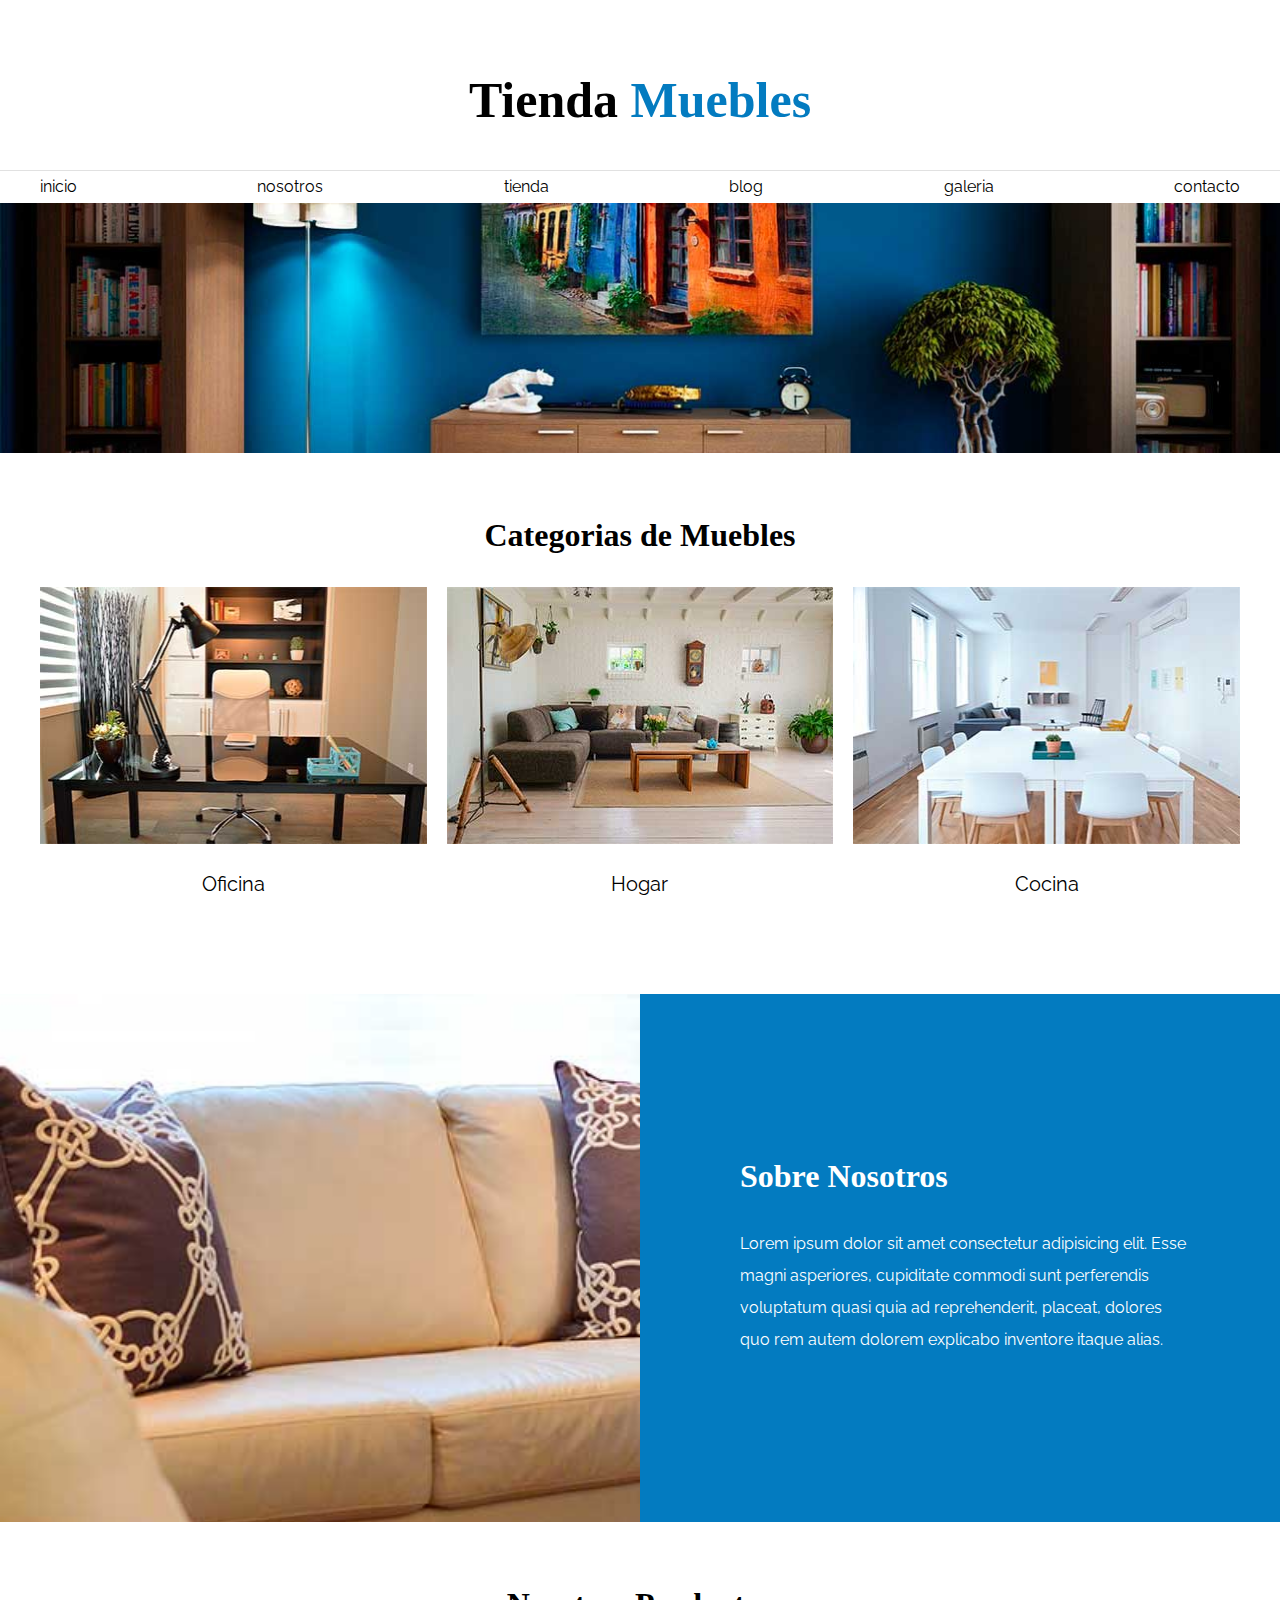
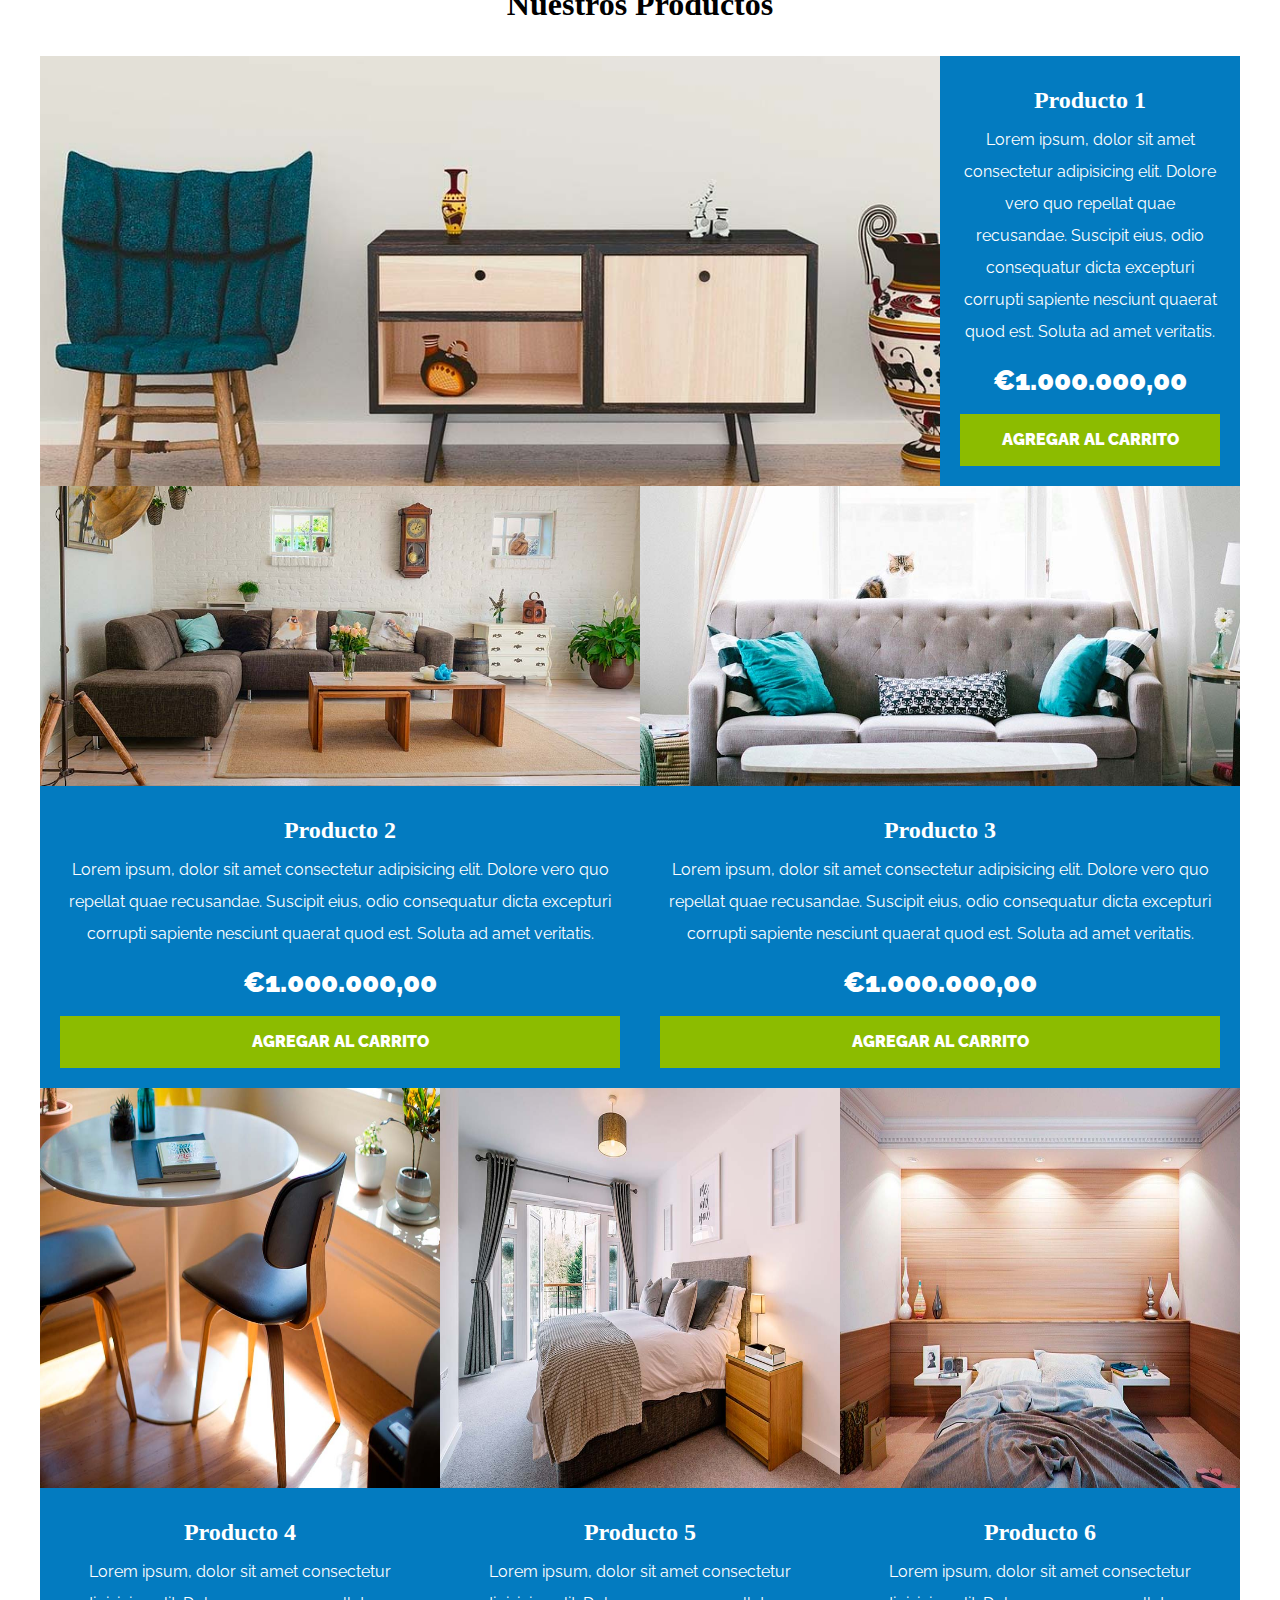
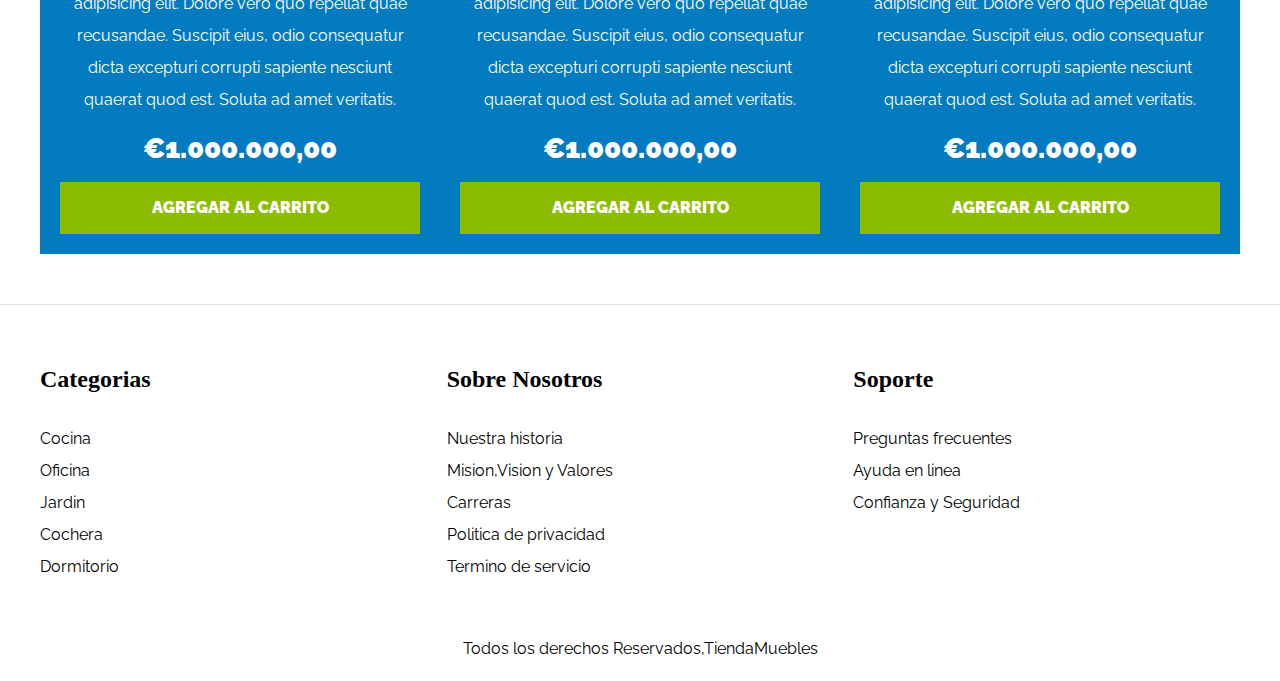
<file: index.html/T.muebles/index.html>
<!DOCTYPE html>
<html lang="es">

<head>
    <meta charset="UTF-8">
    <meta name="viewport" content="width=device-width, initial-scale=1.0">
    <title>Tienda de Muebles</title>
    <link rel="stylesheet" href="css/normalize.css">
    <link rel="preconnect" href="https://fonts.googleapis.com">
    <link rel="preconnect" href="https://fonts.gstatic.com" crossorigin>
    <link href="https://fonts.googleapis.com/css2?family=Raleway:ital,wght@0,100..900;1,100..900&display=swap"
        rel="stylesheet">
    <link rel="stylesheet" href="css/app.css">
</head>

<body>
    <header>
        <h1 class="nombre-sitio">Tienda <span> Muebles</span> </h1>
    </header>

    <div class="contenedor-navegacion">
        <nav class="nav-principal contenedor">
            <a href="index.html">inicio</a>
            <a href="nosotros.html">nosotros</a>
                <a href="tienda.html">tienda</a>
                <a href="blog.html">blog</a>
                <a href="galeria.html">galeria</a>
                <a href="contacto.html">contacto</a>
        </nav>
    </div>
    <div class="hero"></div>

    <section class="contenedor categorias">
        <h2 class="text-center">Categorias de Muebles</h2>
        <div class="listado-categorias">
            <div class="categoria">
                <img src="img_proyecto1/categoria1.jpg" alt="Imagen Categoria">
                <a href="#"> Oficina </a>
            </div>
            <div class="categoria">
                <img src="img_proyecto1/categoria2.jpg" alt="Imagen Categoria">
                <a href="#"> Hogar </a>
            </div>
            <div class="categoria">
                <img src="img_proyecto1/categoria3.jpg" alt="Imagen Categoria">
                <a href="#"> Cocina </a>
            </div>
        </div>
    </section>
    <section class="sobre-nosotros">
        <div class="contenedor sobre-nosotros-grid">
            <div class="texto-nosotros">
                <h2>Sobre Nosotros</h2>
                <p>Lorem ipsum dolor sit amet consectetur adipisicing elit. Esse magni asperiores, cupiditate commodi
                    sunt perferendis voluptatum quasi quia ad reprehenderit, placeat, dolores quo rem autem dolorem
                    explicabo inventore itaque alias.</p>
            </div>
        </div>
    </section>
    <main class="contenido-principal contenedor">
        <h2 class="text-center">Nuestros Productos</h2>
        <div class="listado-productos">
            <div class="producto">
                <img src="img_proyecto1/producto1.jpg" alt="Imagen Producto1">
                <div class="texto-producto">
                    <h3>Producto 1</h3>
                    <p>Lorem ipsum, dolor sit amet consectetur adipisicing elit. Dolore vero quo repellat quae
                        recusandae. Suscipit eius, odio consequatur dicta excepturi corrupti sapiente nesciunt quaerat
                        quod est. Soluta ad amet veritatis.</p>
                    <p class="precio">€1.000.000,00</p>
                    <a class="btn" href="#"> Agregar al carrito</a>

                </div> <!--Info Producto-->
            </div><!--Producto-->
            <div class="producto">
                <img src="img_proyecto1/producto2.jpg" alt="Imagen producto2">
                <div class="texto-producto">
                    <h3>Producto 2</h3>
                    <p>Lorem ipsum, dolor sit amet consectetur adipisicing elit. Dolore vero quo repellat quae
                        recusandae. Suscipit eius, odio consequatur dicta excepturi corrupti sapiente nesciunt quaerat
                        quod est. Soluta ad amet veritatis.</p>
                    <p class="precio">€1.000.000,00</p>
                    <a class="btn" href="#"> Agregar al carrito</a>

                </div> <!--Info Producto-->
            </div><!--Producto-->
            <div class="producto">
                <img src="img_proyecto1/producto3.jpg" alt="Imagen Producto3">
                <div class="texto-producto">
                    <h3>Producto 3</h3>
                    <p>Lorem ipsum, dolor sit amet consectetur adipisicing elit. Dolore vero quo repellat quae
                        recusandae. Suscipit eius, odio consequatur dicta excepturi corrupti sapiente nesciunt quaerat
                        quod est. Soluta ad amet veritatis.</p>
                    <p class="precio">€1.000.000,00</p>
                    <a class="btn" href="#"> Agregar al carrito</a>

                </div> <!--Info Producto-->
            </div><!--Producto-->
            <div class="producto">
                <img src="img_proyecto1/producto4.jpg" alt="Imagen Producto4">
                <div class="texto-producto">
                    <h3>Producto 4</h3>
                    <p>Lorem ipsum, dolor sit amet consectetur adipisicing elit. Dolore vero quo repellat quae
                        recusandae. Suscipit eius, odio consequatur dicta excepturi corrupti sapiente nesciunt quaerat
                        quod est. Soluta ad amet veritatis.</p>
                    <p class="precio">€1.000.000,00</p>
                    <a class="btn" href="#"> Agregar al carrito</a>

                </div> <!--Info Producto-->
            </div><!--Producto-->
            <div class="producto">
                <img src="img_proyecto1/producto5.jpg" alt="Imagen Producto5">
                <div class="texto-producto">
                    <h3>Producto 5</h3>
                    <p>Lorem ipsum, dolor sit amet consectetur adipisicing elit. Dolore vero quo repellat quae
                        recusandae. Suscipit eius, odio consequatur dicta excepturi corrupti sapiente nesciunt quaerat
                        quod est. Soluta ad amet veritatis.</p>
                    <p class="precio">€1.000.000,00</p>
                    <a class="btn" href="#"> Agregar al carrito</a>

                </div> <!--Info Producto-->
            </div><!--Producto-->
            <div class="producto">
                <img src="img_proyecto1/producto6.jpg" alt="Imagen Producto6">
                <div class="texto-producto">
                    <h3>Producto 6</h3>
                    <p>Lorem ipsum, dolor sit amet consectetur adipisicing elit. Dolore vero quo repellat quae
                        recusandae. Suscipit eius, odio consequatur dicta excepturi corrupti sapiente nesciunt quaerat
                        quod est. Soluta ad amet veritatis.</p>
                    <p class="precio">€1.000.000,00</p>
                    <a class="btn" href="#"> Agregar al carrito</a>


                </div> <!--Fin de los productos-->

    </main>
    <footer class="site-footer">
        <div class="grid-footer contenedor">
            <div>
                <h3>Categorias</h3>
                <nav class="footer-menu">
                    <a href="#">Cocina</a>
                    <a href="#">Oficina</a>
                    <a href="#">Jardin</a>
                    <a href="#">Cochera</a>
                    <a href="#">Dormitorio</a>
                </nav>
            </div>
            <div>
                <h3>Sobre Nosotros</h3>
                <nav class="footer-menu">
                    <a href="#">Nuestra historia</a>
                    <a href="#">Mision,Vision y Valores</a>
                    <a href="#">Carreras</a>
                    <a href="#">Politica de privacidad</a>
                    <a href="#">Termino de servicio</a>
                </nav>
            </div>
            <div>
                <div>
                    <h3>Soporte</h3>
                    <nav class="footer-menu">
                        <a href="#">Preguntas frecuentes</a>
                        <a href="#">Ayuda en linea</a>
                        <a href="#">Confianza y Seguridad</a>
                    </nav>
                </div>
            </div>
        </div>
        <div>
            <p class="copyright">Todos los derechos Reservados,TiendaMuebles</p>

        </div>
    </footer>
</file>
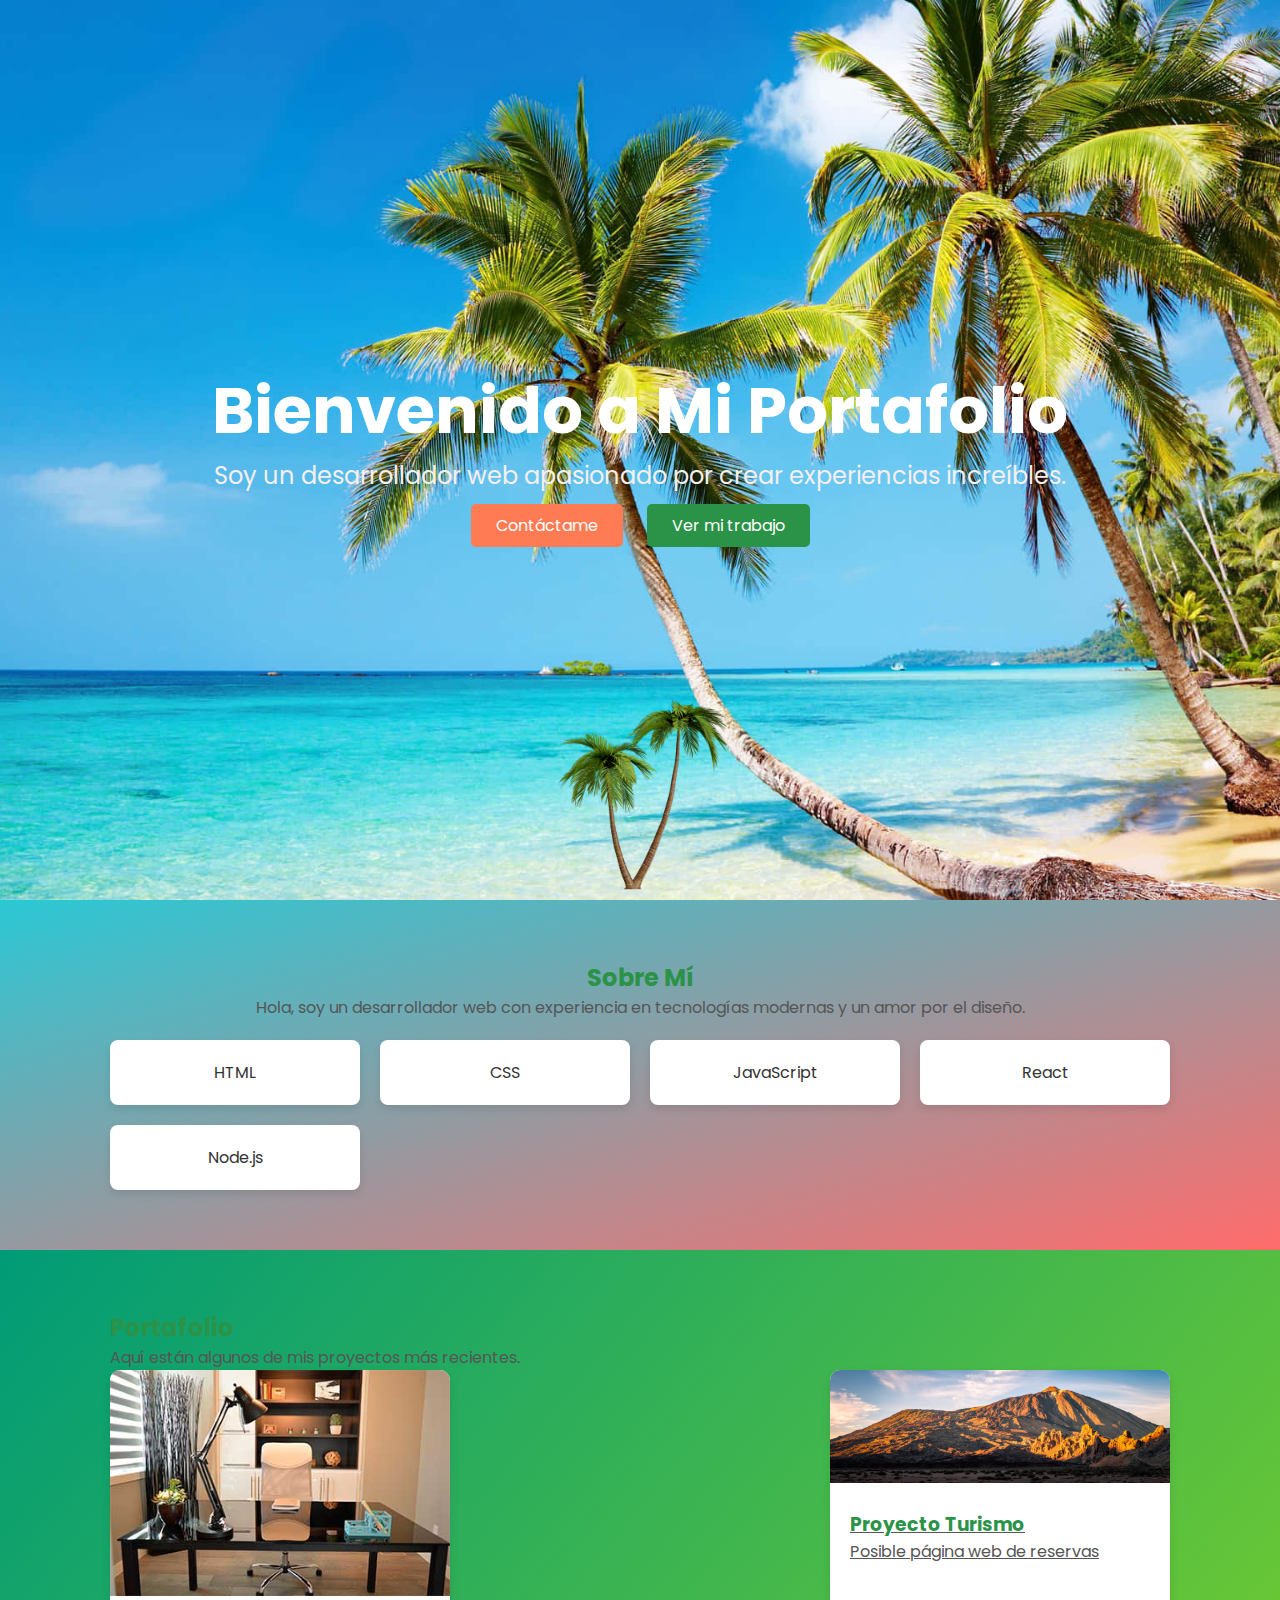
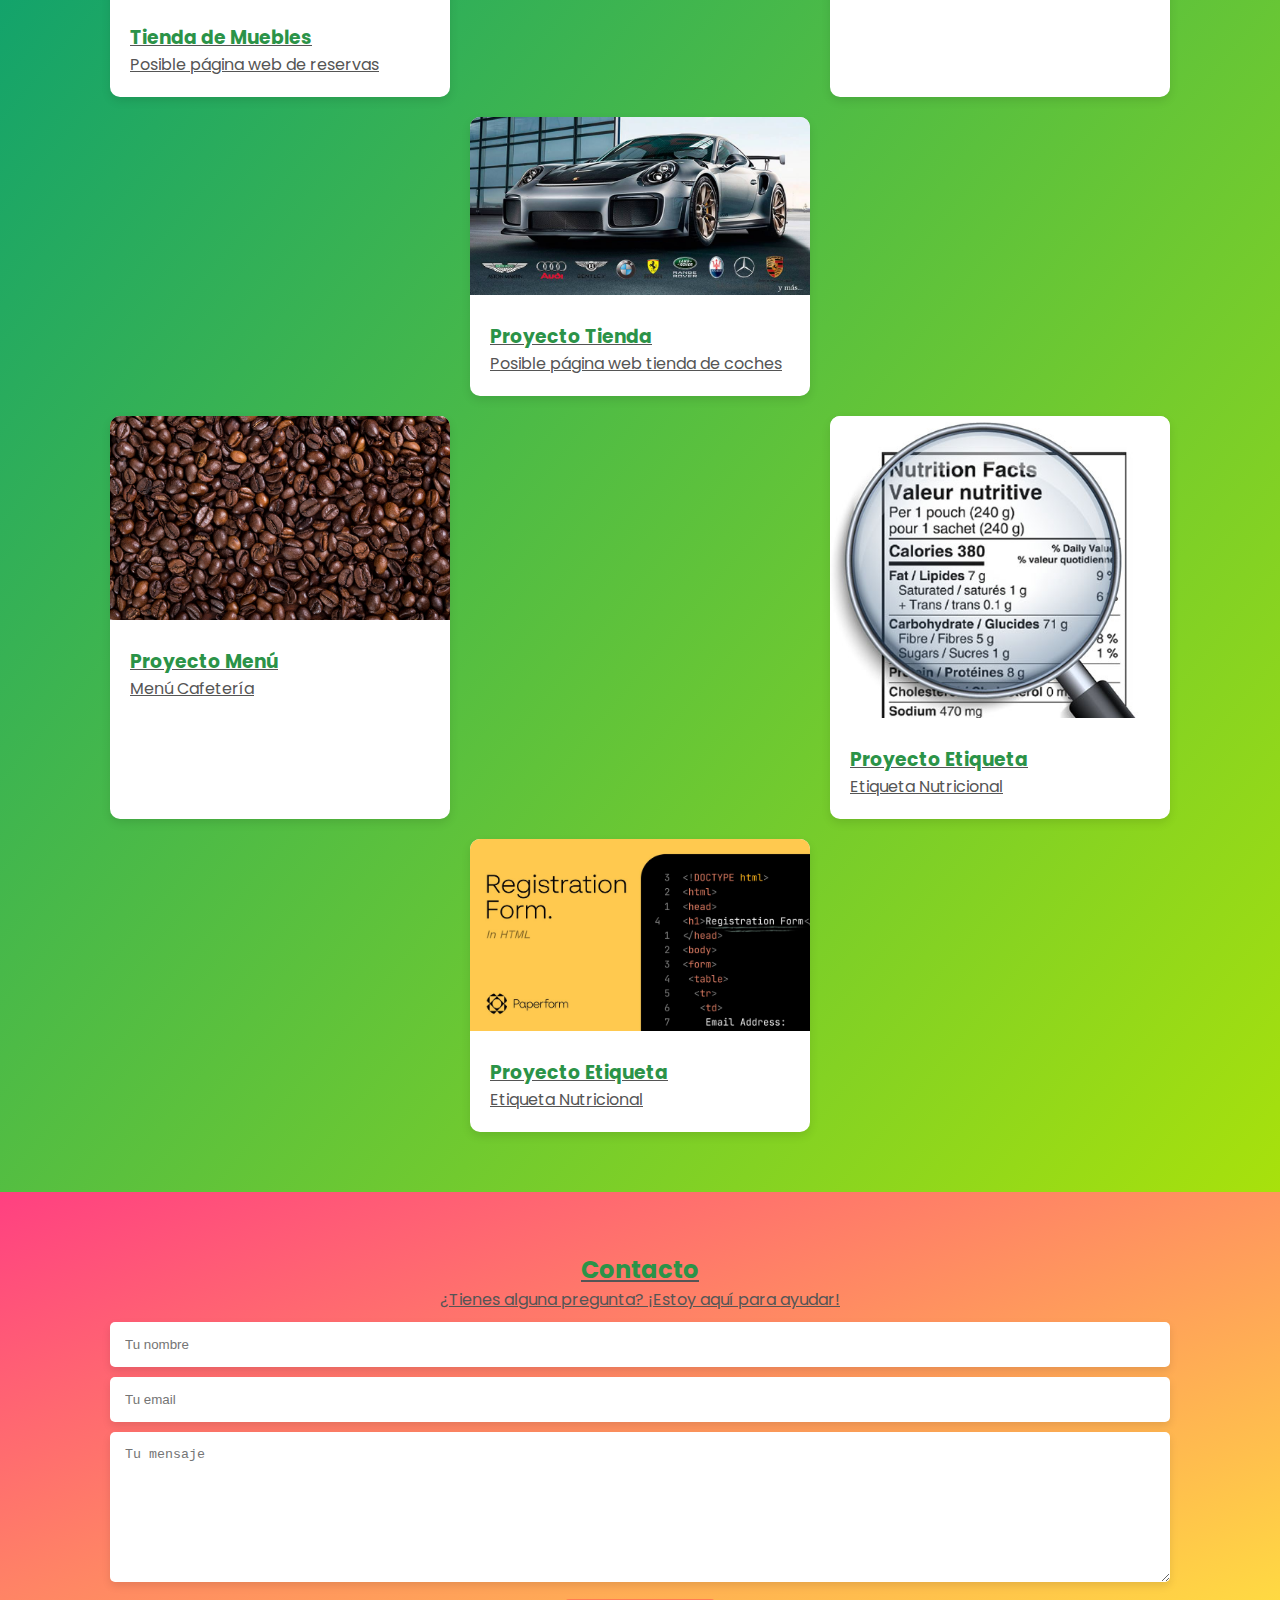
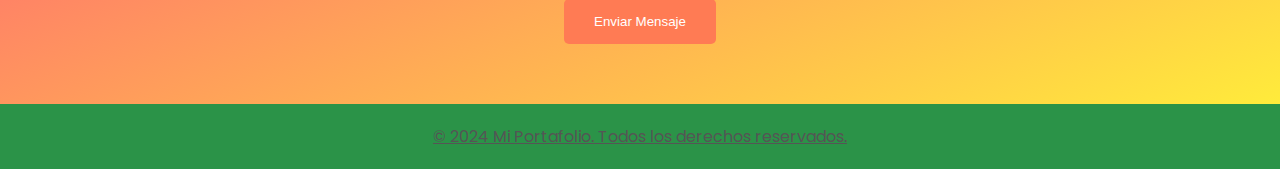
<file: pagina web/index.html/index.html>
<!DOCTYPE html>
<html lang="es">
<head>
    <meta charset="UTF-8">
    <meta name="viewport" content="width=device-width, initial-scale=1.0">
    <link href="https://fonts.googleapis.com/css2?family=Poppins:wght@400;600&display=swap" rel="stylesheet">
    <title>Mi Portafolio</title>
    <link rel="stylesheet" href="styles.css"> <!-- Asegúrate de que este archivo CSS esté vinculado correctamente -->
</head>
<body>

    <!-- Hero Section -->
    <section class="hero-section">
        <div class="container">
            <h1 class="title">Bienvenido a Mi Portafolio</h1>
            <p class="subtitle">Soy un desarrollador web apasionado por crear experiencias increíbles.</p>
            <a href="#contact" class="btn-primary">Contáctame</a>
            <a href="#portfolio" class="btn-secondary">Ver mi trabajo</a>
        </div>
        <div class="hero-animation">
            <img src="palmeras.svg.png" alt="Palmas" class="palms-animation">
        </div>
    </section>

    <!-- Sobre Mí -->
    <section class="about-section">
        <div class="container">
            <h2>Sobre Mí</h2>
            <p>Hola, soy un desarrollador web con experiencia en tecnologías modernas y un amor por el diseño.</p>
            <div class="skills-grid">
                <div class="skill-card">HTML</div>
                <div class="skill-card">CSS</div>
                <div class="skill-card">JavaScript</div>
                <div class="skill-card">React</div>
                <div class="skill-card">Node.js</div>
            </div>
        </div>
    </section>

    <!-- Portafolio -->
    <section class="portfolio-section" id="portfolio">
        <div class="container">
            <h2>Portafolio</h2>
            <p>Aquí están algunos de mis proyectos más recientes.</p>
            <div class="portfolio-grid">
                <div class="project-card">
                    <a href="../index.html/T.muebles/index.html">
                    <img src="../index.html/T.muebles/img_proyecto1/categoria1.jpg" alt="Proyecto 1">
                    <div class="project-info">
                        <h3>Tienda de Muebles</h3>
                        <p>Posible página web de reservas</p>
                    </div>
                </div>
                <div class="project-card">
                    <a href="../index.html/turismo-canarias/index2.html/index2.html">
                    <img src="../index.html/turismo-canarias/images/tenerife.jpg" alt="Proyecto 1">
                    <div class="project-info">
                        <h3>Proyecto Turismo</h3>
                        <p>Posible página web de reservas</p>
                    </div>
                </div>
                <div class="project-card">
                    <a href="../index.html/Tienda con strype/index1.html/index1.html">
                        <img src="../index.html/Tienda con strype/index1.html/img/fondo1.jpg" alt="Proyecto 2">
                    <div class="project-info">
                        <h3>Proyecto Tienda</h3>
                        <p>Posible página web tienda de coches</p>
                    </div>
                </div>
              
                <div class="project-card">
                    <a href="../index.html/CafeMenu/cafe.html">
                        <img src="../index.html/CafeMenu/cafe.jpg" alt="Proyecto 4">
                    <div class="project-info">
                        <h3>Proyecto Menú</h3>
                        <p>Menú Cafetería</p>
                    </div>
                </div>
                <div class="project-card">
                    <a href="../index.html/Nutritional label/nutrition.html">
                        <img src="../index.html/Nutritional label/label.jpg" alt="Proyecto 5">
                    <div class="project-info">
                        <h3>Proyecto Etiqueta</h3>
                        <p>Etiqueta Nutricional</p>
                    </div>
                </div>
                <div class="project-card">
                    <a href="../index.html/registration form/registration.html">
                        <img src="../index.html/registration form/Registration-Form-in-HTML-@2x.jpg" alt="Proyecto 5">
                    <div class="project-info">
                        <h3>Proyecto Etiqueta</h3>
                        <p>Etiqueta Nutricional</p>
                    </div>
                </div>
            </div>
        </div>
    </section>

    <!-- Contacto -->
    <section class="contact-section" id="contact">
        <div class="container">
            <h2>Contacto</h2>
            <p>¿Tienes alguna pregunta? ¡Estoy aquí para ayudar!</p>
            <div class="input-group">
                <input type="text" placeholder="Tu nombre" required>
            </div>
            <div class="input-group">
                <input type="email" placeholder="Tu email" required>
            </div>
            <div class="input-group">
                <textarea placeholder="Tu mensaje" required></textarea>
            </div>
            <button type="submit">Enviar Mensaje</button>
        </div>
    </section>

    <!-- Footer -->
    <footer class="footer-section">
        <p>&copy; 2024 Mi Portafolio. Todos los derechos reservados.</p>
    </footer>

</body>
</html>
</file>
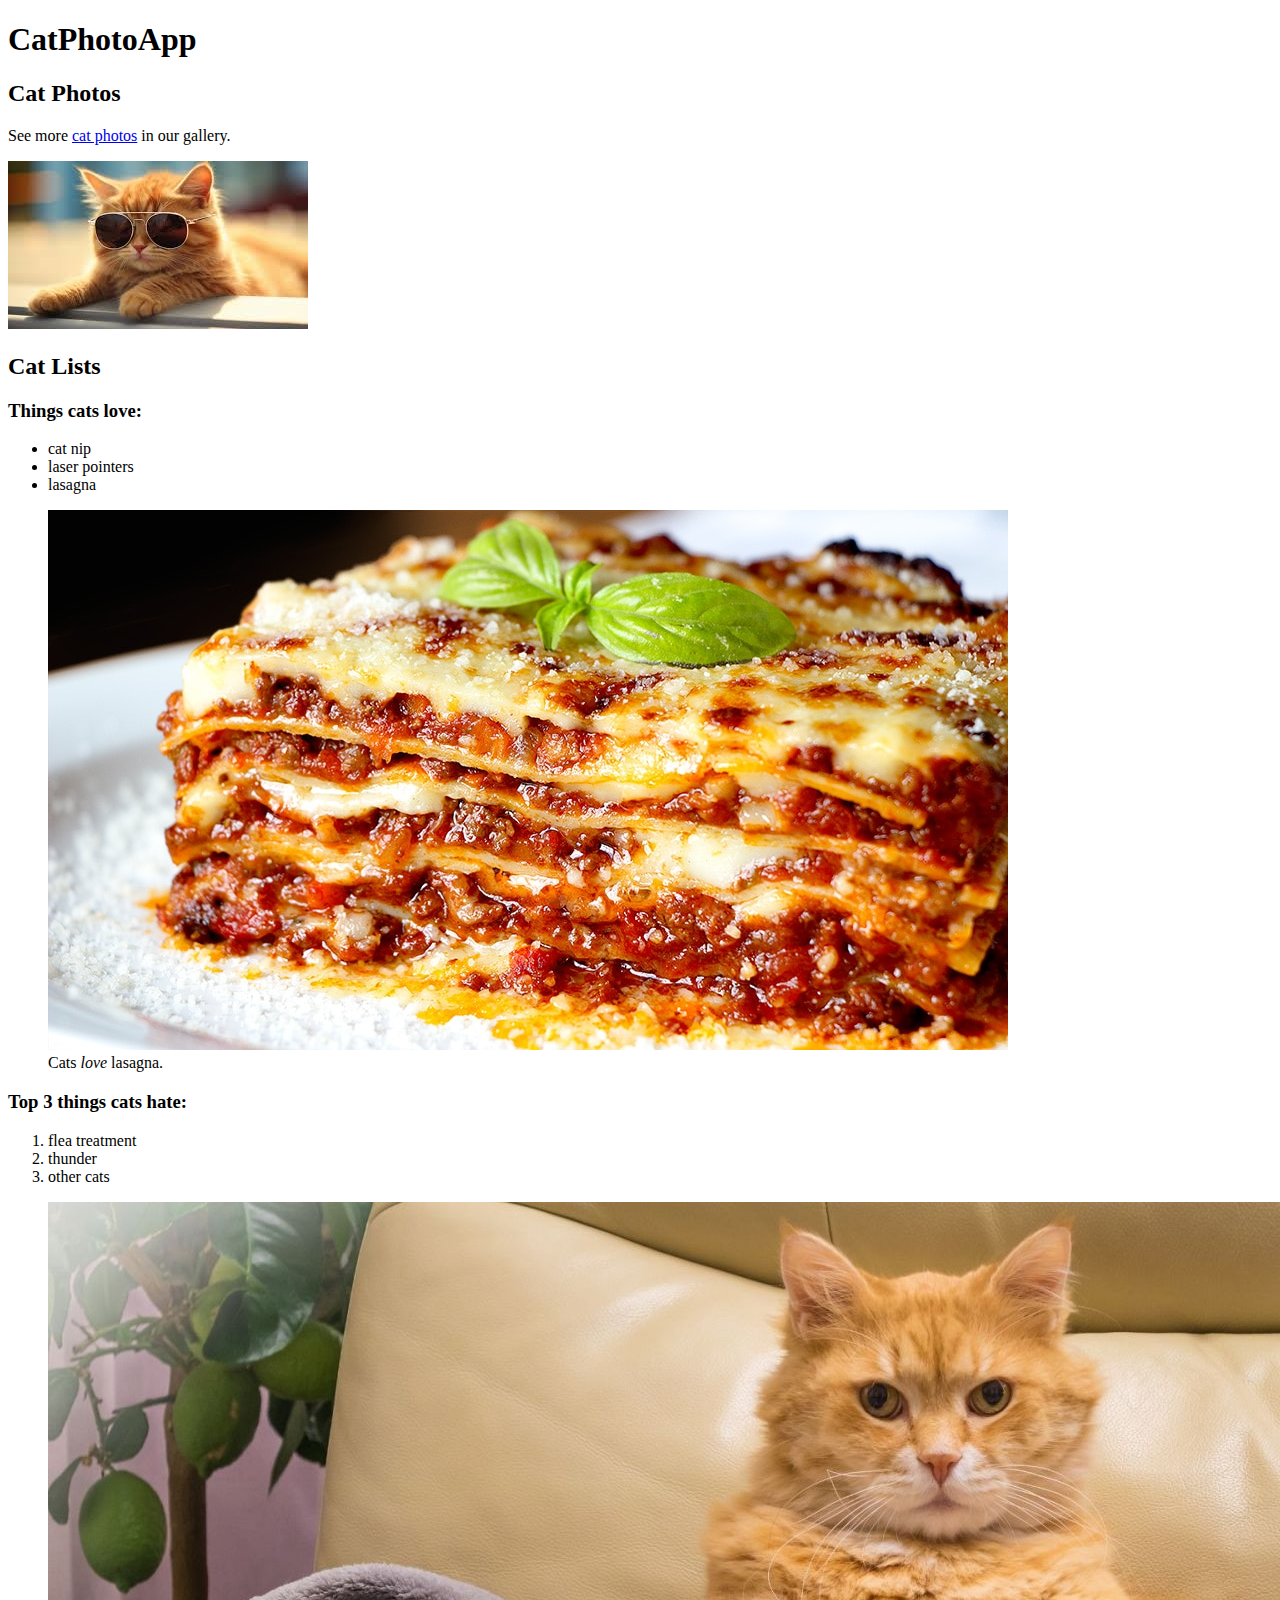
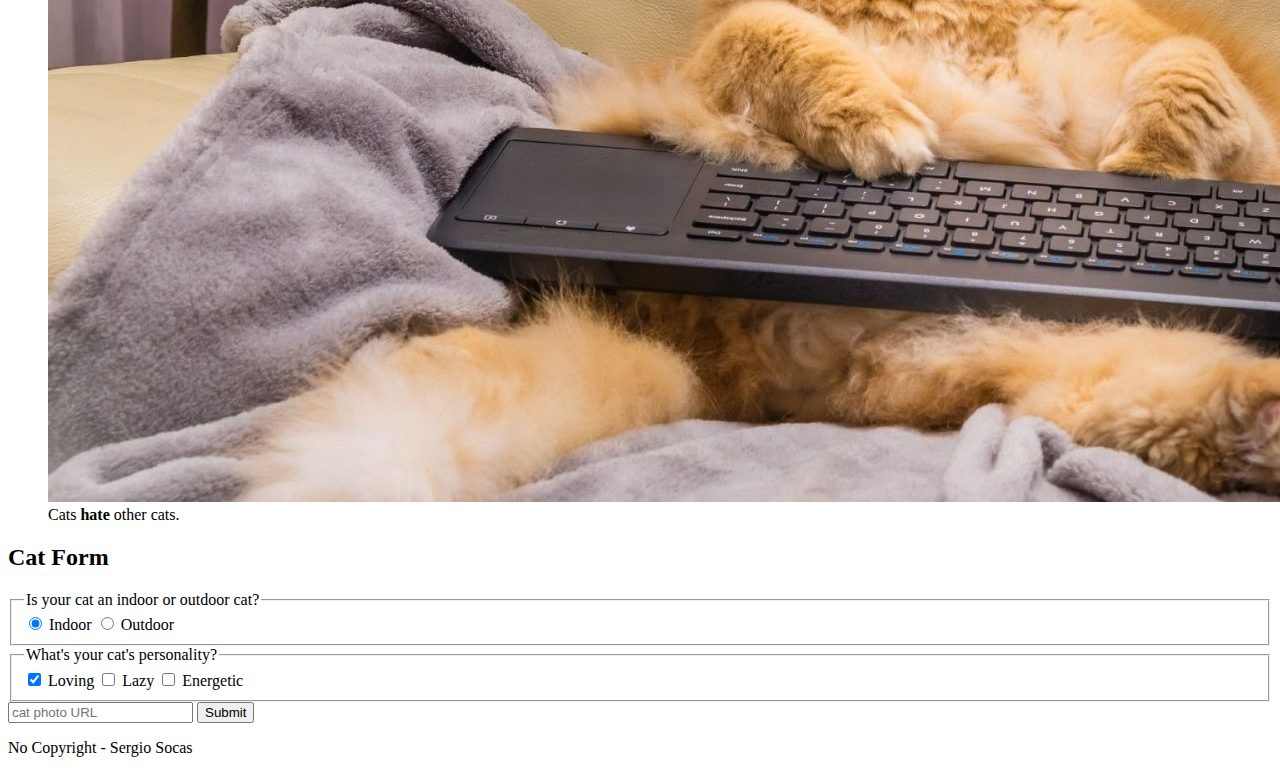
<file: index.html/CatPhotoApp/CatPhotoApp.html>
<!DOCTYPE html>

<html lang="en">
    <head>
        <meta charset="utf-8">
        <title>CatPhotoApp</title>
      </head>
      <body>
        <main>
          <h1>CatPhotoApp</h1>
          <section>
            <h2>Cat Photos</h2>
            <!-- TODO: Add link to cat photos -->
            <p>See more <a target="_blank" href="https://google.es">cat photos</a> in our gallery.</p>
            <img src="../CatPhotoApp/images.jpg" alt="A cute orange cat lying on its back."></a>
          </section>
          <section>
            <h2>Cat Lists</h2>
            <h3>Things cats love:</h3>
            <ul>
              <li>cat nip</li>
              <li>laser pointers</li>
              <li>lasagna</li>
            </ul>
            <figure>
              <img src="../CatPhotoApp/lasagna.jpg" alt="A slice of lasagna on a plate.">
              <figcaption>Cats <em>love</em> lasagna.</figcaption>  
            </figure>
            <h3>Top 3 things cats hate:</h3>
            <ol>
              <li>flea treatment</li>
              <li>thunder</li>
              <li>other cats</li>
            </ol>
            <figure>
              <img src="../CatPhotoApp/img.jpg" alt="Five cats looking around a field.">
              <figcaption>Cats <strong>hate</strong> other cats.</figcaption>  
            </figure>
          </section>
          <section>
            <h2>Cat Form</h2>
            <form action="https://freecatphotoapp.com/submit-cat-photo">
              <fieldset>
                <legend>Is your cat an indoor or outdoor cat?</legend>
                <label><input id="indoor" type="radio" name="indoor-outdoor" value="indoor" checked> Indoor</label>
                <label><input id="outdoor" type="radio" name="indoor-outdoor" value="outdoor"> Outdoor</label>
              </fieldset>
              <fieldset>
                <legend>What's your cat's personality?</legend>
                <input id="loving" type="checkbox" name="personality" value="loving" checked> <label for="loving">Loving</label>
                <input id="lazy" type="checkbox" name="personality" value="lazy"> <label for="lazy">Lazy</label>
                <input id="energetic" type="checkbox" name="personality" value="energetic"> <label for="energetic">Energetic</label>
              </fieldset>
              <input type="text" name="catphotourl" placeholder="cat photo URL" required>
              <button type="submit">Submit</button>
            </form>
          </section>
        </main>
        <footer>
          <p>
            No Copyright - Sergio Socas</a>
          </p>
        </footer>
      </body>
    </html>
</file>
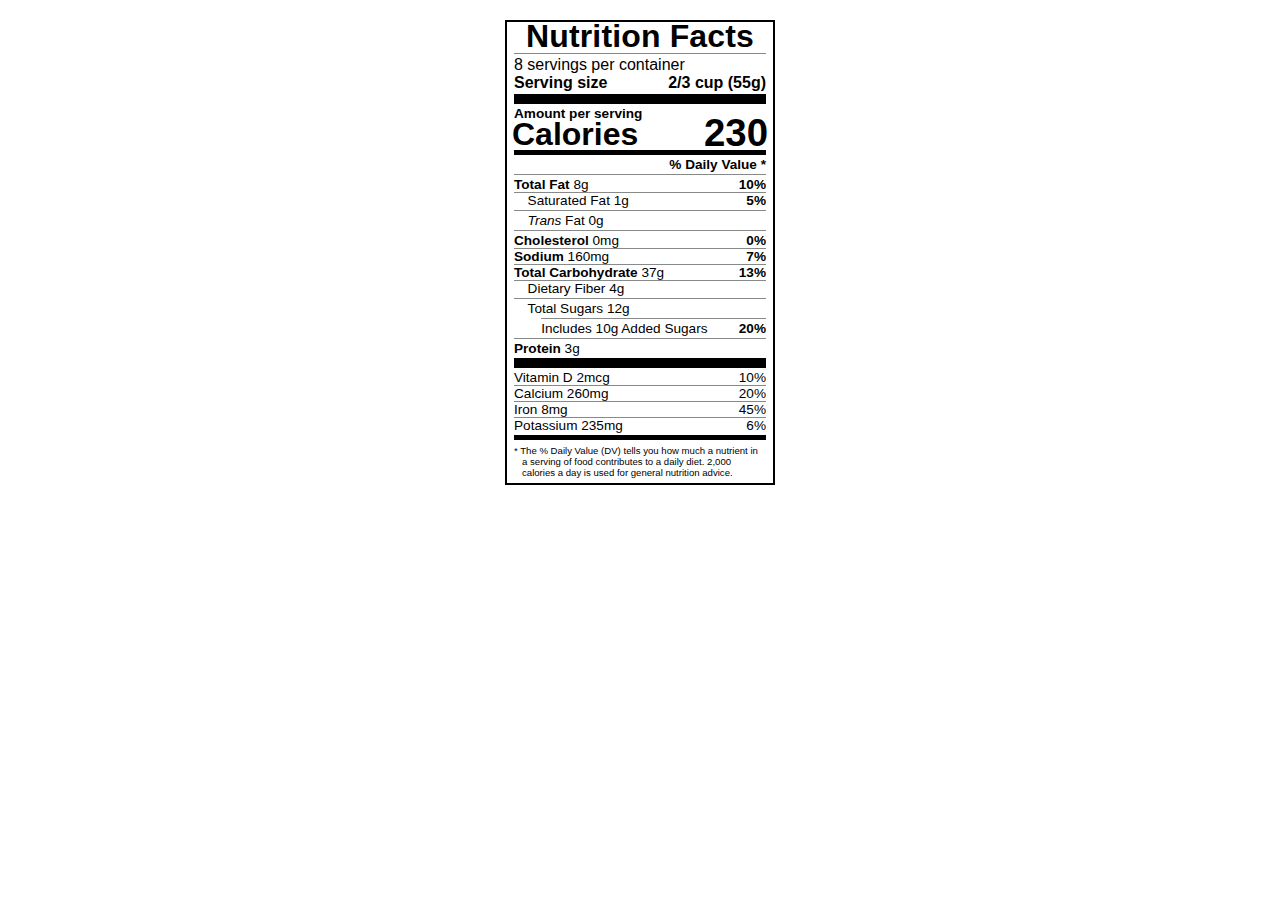
<file: index.html/Nutritional label/nutrition.html>
<!DOCTYPE html>
<html lang="es">
<head>
    <meta charset="UTF-8">
    <meta name="viewport" content="width=device-width, initial-scale=1.0">
    <link href="https://fonts.googleapis.com/css2?family=Poppins:wght@400;600&display=swap" rel="stylesheet">
    <title>Mi Portafolio</title>
    <link rel="stylesheet" href="../Nutritional label/style.css/styles.css"> <!-- Asegúrate de que este archivo CSS esté vinculado correctamente -->
</head>

<body>
  <div class="label">
    <header>
      <h1 class="bold">Nutrition Facts</h1>
      <div class="divider"></div>
      <p>8 servings per container</p>
      <p class="bold">Serving size <span>2/3 cup (55g)</span></p>
    </header>
    <div class="divider large"></div>
    <div class="calories-info">
      <div class="left-container">
        <h2 class="bold small-text">Amount per serving</h2>
        <p>Calories</p>
      </div>
      <span>230</span>
    </div>
    <div class="divider medium"></div>
    <div class="daily-value small-text">
      <p class="bold right no-divider">% Daily Value *</p>
      <div class="divider"></div>
      <p><span><span class="bold">Total Fat</span> 8g</span> <span class="bold">10%</span></p>
      <p class="indent no-divider">Saturated Fat 1g <span class="bold">5%</span></p>
      <div class="divider"></div>
      <p class="indent no-divider"><span><i>Trans</i> Fat 0g</span></p>
      <div class="divider"></div>
      <p><span><span class="bold">Cholesterol</span> 0mg</span> <span class="bold">0%</span></p>
      <p><span><span class="bold">Sodium</span> 160mg</span> <span class="bold">7%</span></p>
      <p><span><span class="bold">Total Carbohydrate</span> 37g</span> <span class="bold">13%</span></p>
      <p class="indent no-divider">Dietary Fiber 4g</p>
      <div class="divider"></div>
      <p class="indent no-divider">Total Sugars 12g</p>
      <div class="divider double-indent"></div>
      <p class="double-indent no-divider">Includes 10g Added Sugars <span class="bold">20%</span></p>
      <div class="divider"></div>
      <p class="no-divider"><span><span class="bold">Protein</span> 3g</span></p>
      <div class="divider large"></div>
      <p>Vitamin D 2mcg <span>10%</span></p>
      <p>Calcium 260mg <span>20%</span></p>
      <p>Iron 8mg <span>45%</span></p>
      <p class="no-divider">Potassium 235mg <span>6%</span></p>
    </div>
    <div class="divider medium"></div>
    <p class="note">* The % Daily Value (DV) tells you how much a nutrient in a serving of food contributes to a daily
      diet. 2,000 calories a day is used for general nutrition advice.</p>
  </div>
</body>
</html>
</file>
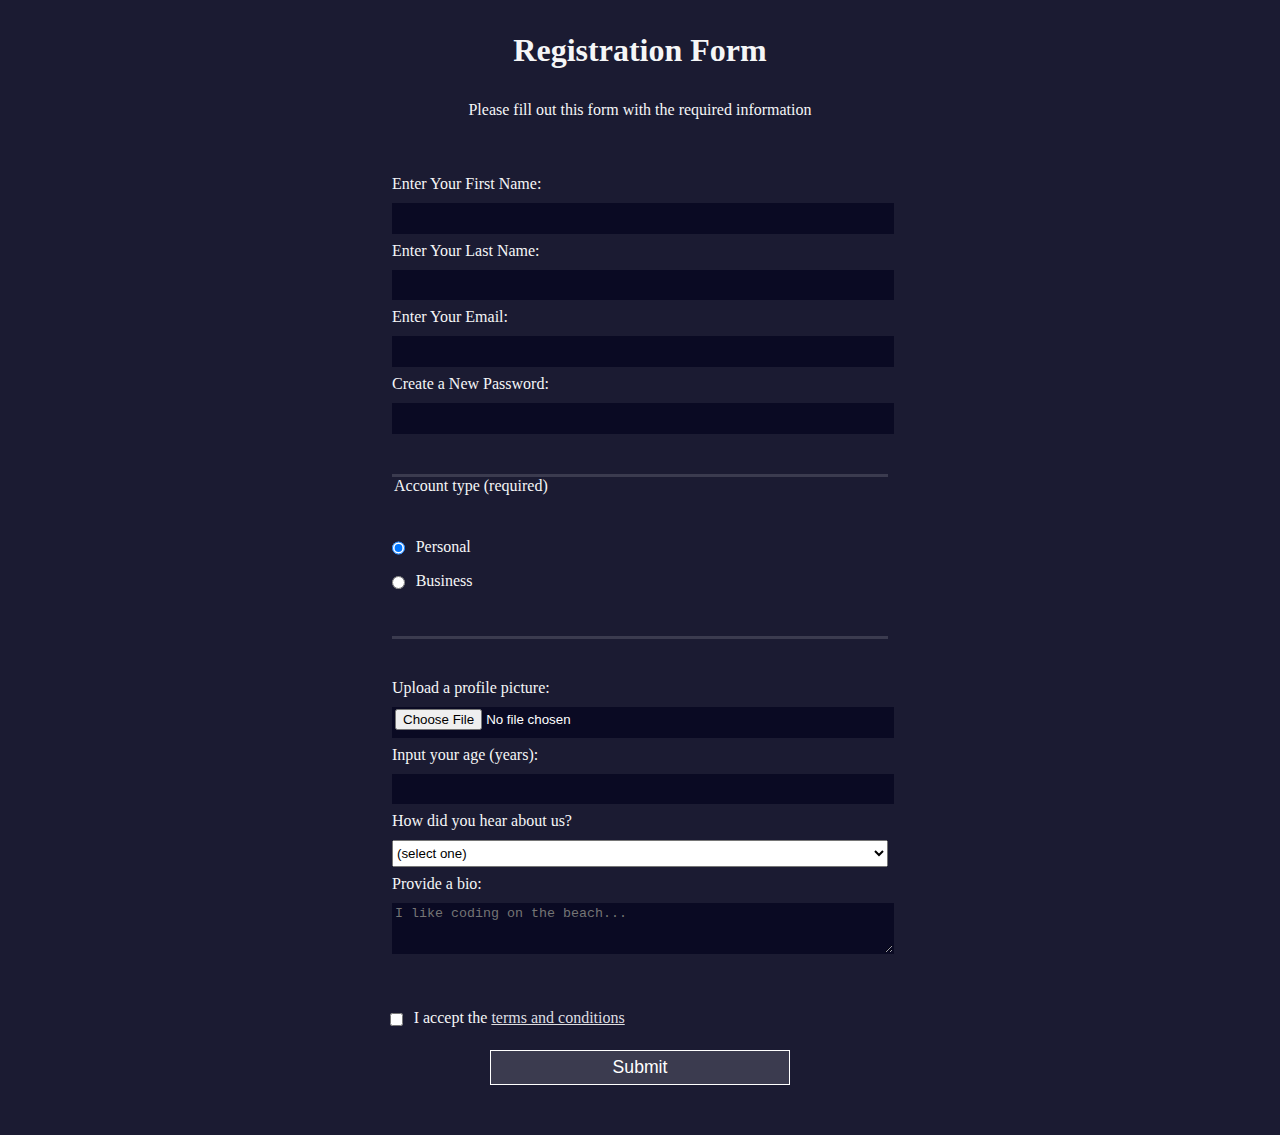
<file: index.html/registration form/registration.html>
<!DOCTYPE html>
<html lang="en">
  <head>
    <meta charset="UTF-8">
    <title>Registration Form</title>
    <link rel="stylesheet" href="styles.css" />
  </head>
  <body>
    <h1>Registration Form</h1>
    <p>Please fill out this form with the required information</p>
    <form method="post" action='https://register-demo.freecodecamp.org'>
      <fieldset>
        <label for="first-name">Enter Your First Name: <input id="first-name" name="first-name" type="text" required /></label>
        <label for="last-name">Enter Your Last Name: <input id="last-name" name="last-name" type="text" required /></label>
        <label for="email">Enter Your Email: <input id="email" name="email" type="email" required /></label>
        <label for="new-password">Create a New Password: <input id="new-password" name="new-password" type="password" pattern="[a-z0-5]{8,}" required /></label>
      </fieldset>
      <fieldset>
        <legend>Account type (required)</legend>
        <label for="personal-account"><input id="personal-account" type="radio" name="account-type" class="inline" checked /> Personal</label>
        <label for="business-account"><input id="business-account" type="radio" name="account-type" class="inline" /> Business</label>
      </fieldset>
      <fieldset>
        <label for="profile-picture">Upload a profile picture: <input id="profile-picture" type="file" name="file" /></label>
        <label for="age">Input your age (years): <input id="age" type="number" name="age" min="13" max="120" /></label>
        <label for="referrer">How did you hear about us?
          <select id="referrer" name="referrer">
            <option value="">(select one)</option>
            <option value="1">freeCodeCamp News</option>
            <option value="2">freeCodeCamp YouTube Channel</option>
            <option value="3">freeCodeCamp Forum</option>
            <option value="4">Other</option>
          </select>
        </label>
        <label for="bio">Provide a bio:
          <textarea id="bio" name="bio" rows="3" cols="30" placeholder="I like coding on the beach..."></textarea>
        </label>
      </fieldset>
      <label for="terms-and-conditions">
        <input class="inline" id="terms-and-conditions" type="checkbox" required name="terms-and-conditions" /> I accept the <a href="https://www.freecodecamp.org/news/terms-of-service/">terms and conditions</a>
      </label>
      <input type="submit" value="Submit" />
    </form>
  </body>
</html>
</file>
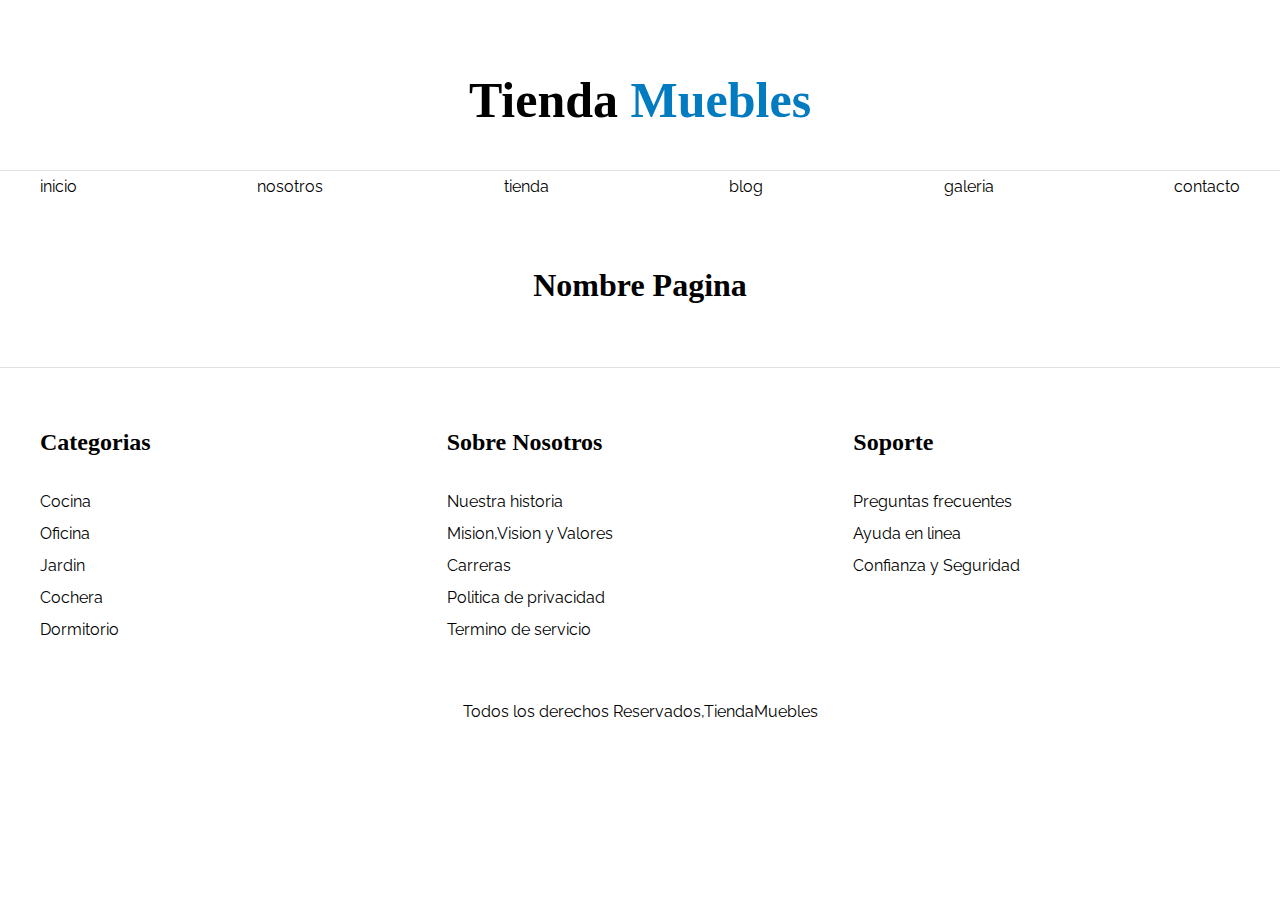
<file: index.html/T.muebles/base.html>
<!DOCTYPE html>
<html lang="es">

<head>
    <meta charset="UTF-8">
    <meta name="viewport" content="width=device-width, initial-scale=1.0">
    <title>Tienda de Muebles</title>
    <link rel="stylesheet" href="css/normalize.css">
    <link rel="preconnect" href="https://fonts.googleapis.com">
    <link rel="preconnect" href="https://fonts.gstatic.com" crossorigin>
    <link href="https://fonts.googleapis.com/css2?family=Raleway:ital,wght@0,100..900;1,100..900&display=swap"
        rel="stylesheet">
    <link rel="stylesheet" href="css/app.css">
</head>

<body>
    <header>
        <h1 class="nombre-sitio">Tienda <span> Muebles</span> </h1>
    </header>

    <div class="contenedor-navegacion">
        <nav class="nav-principal contenedor">
            <a href="index.html">inicio</a>
            <a href="nosotros.html">nosotros</a>
                <a href="tienda.html">tienda</a>
                <a href="blog.html">blog</a>
                <a href="galeria.html">galeria</a>
                <a href="contacto.html">contacto</a>
        </nav>
    </div>
   
    <main class="contenido-principal contenedor">
        <h2 class="text-center">Nombre Pagina</h2>
        

    </main>
    <footer class="site-footer">
        <div class="grid-footer contenedor">
            <div>
                <h3>Categorias</h3>
                <nav class="footer-menu">
                    <a href="#">Cocina</a>
                    <a href="#">Oficina</a>
                    <a href="#">Jardin</a>
                    <a href="#">Cochera</a>
                    <a href="#">Dormitorio</a>
                </nav>
            </div>
            <div>
                <h3>Sobre Nosotros</h3>
                <nav class="footer-menu">
                    <a href="#">Nuestra historia</a>
                    <a href="#">Mision,Vision y Valores</a>
                    <a href="#">Carreras</a>
                    <a href="#">Politica de privacidad</a>
                    <a href="#">Termino de servicio</a>
                </nav>
            </div>
            <div>
                <div>
                    <h3>Soporte</h3>
                    <nav class="footer-menu">
                        <a href="#">Preguntas frecuentes</a>
                        <a href="#">Ayuda en linea</a>
                        <a href="#">Confianza y Seguridad</a>
                    </nav>
                </div>
            </div>
        </div>
        <div>
            <p class="copyright">Todos los derechos Reservados,TiendaMuebles</p>

        </div>
    </footer>
</file>
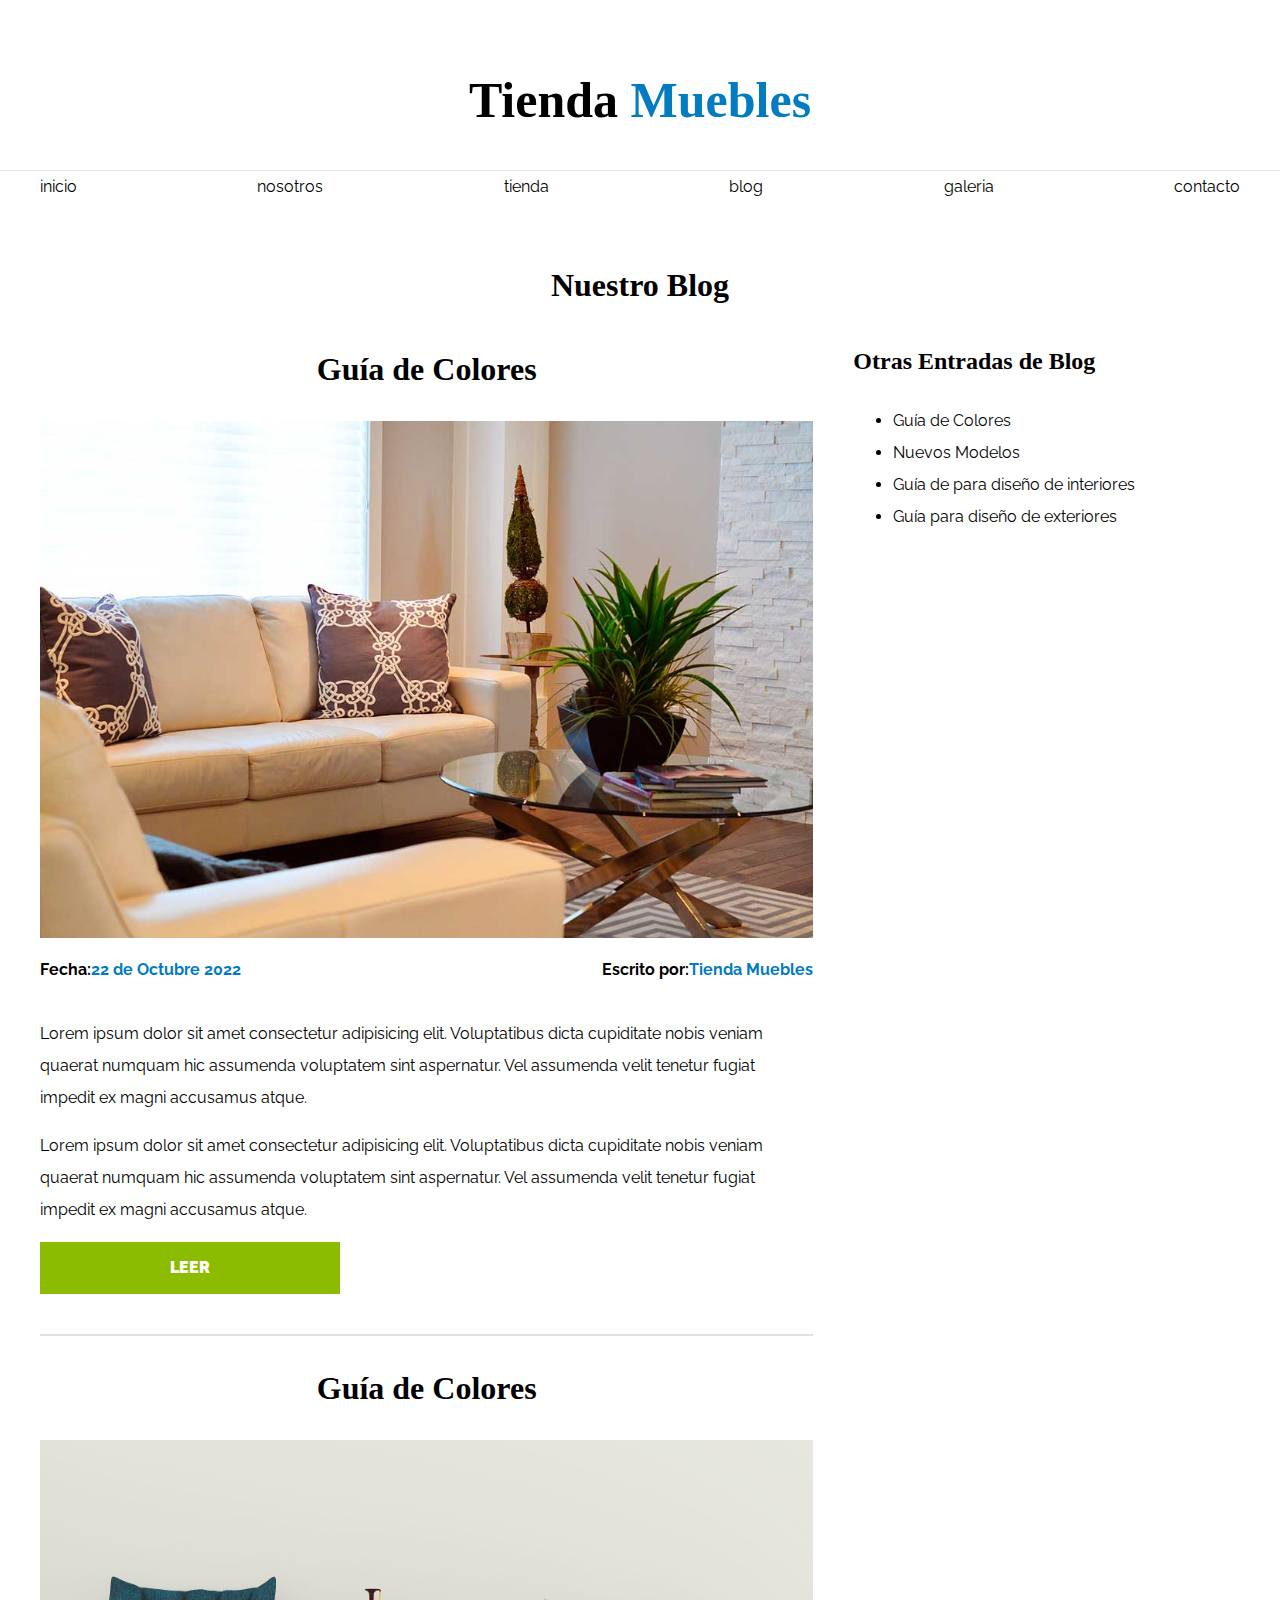
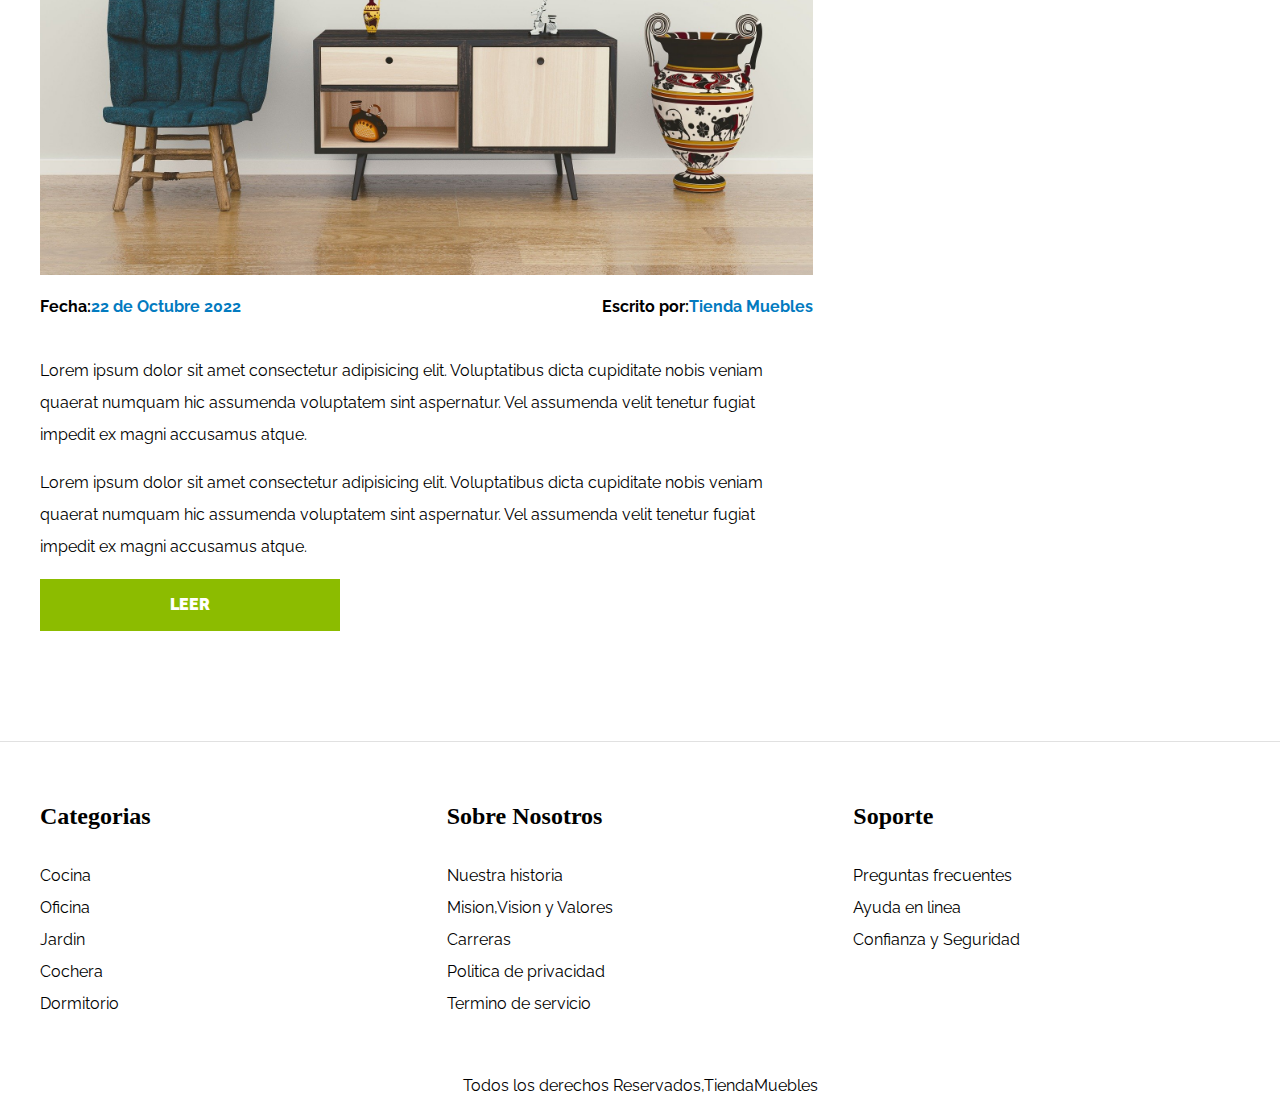
<file: index.html/T.muebles/blog.html>
<!DOCTYPE html>
<html lang="es">

<head>
    <meta charset="UTF-8">
    <meta name="viewport" content="width=device-width, initial-scale=1.0">
    <title>Tienda de Muebles</title>
    <link rel="stylesheet" href="css/normalize.css">
    <link rel="preconnect" href="https://fonts.googleapis.com">
    <link rel="preconnect" href="https://fonts.gstatic.com" crossorigin>
    <link href="https://fonts.googleapis.com/css2?family=Raleway:ital,wght@0,100..900;1,100..900&display=swap"
        rel="stylesheet">
    <link rel="stylesheet" href="css/app.css">
</head>

<body>
    <header>
        <h1 class="nombre-sitio">Tienda <span> Muebles</span> </h1>
    </header>

    <div class="contenedor-navegacion">
        <nav class="nav-principal contenedor">
            <a href="index.html">inicio</a>
            <a href="nosotros.html">nosotros</a>
            <a href="tienda.html">tienda</a>
            <a href="blog.html">blog</a>
            <a href="galeria.html">galeria</a>
            <a href="contacto.html">contacto</a>
        </nav>
    </div>

    <main class="contenido-principal contenedor">
        <h2 class="text-center">Nuestro Blog</h2>
        <section class="contenedor-blog">
            <div class="blog">
                <article class="entrada">
                    <h2>Guía de Colores</h2>
                    <div>
                        <img src="img_proyecto1/nosotros.jpg"
                            alt="imagen blog">
                    </div>
                    <div class="contenido-blog">
                        <div class="entrada-meta">
                            <p>Fecha:<span>22 de Octubre 2022</span></p>
                       
                            <p>Escrito por:<span>Tienda Muebles</span></p>
                        </div>
                    </div>
                    <div>
                        <p>Lorem ipsum dolor sit amet consectetur adipisicing elit. Voluptatibus dicta cupiditate nobis
                            veniam quaerat numquam hic assumenda voluptatem sint aspernatur. Vel assumenda velit tenetur
                            fugiat impedit ex magni accusamus atque.

                        </p>
                        <p>Lorem ipsum dolor sit amet consectetur adipisicing elit. Voluptatibus dicta cupiditate nobis
                            veniam quaerat numquam hic assumenda voluptatem sint aspernatur. Vel assumenda velit tenetur
                            fugiat impedit ex magni accusamus atque.

                        </p>
                    </div>
                    <a href="entrada.html" class="btn max-width-30">Leer</a>
                </article>
                <article class="entrada">
                    <h2>Guía de Colores</h2>
                    <div>
                        <img src="img_proyecto1/galeria_09.jpg"
                            alt="imagen blog">
                    </div>
                    <div class="contenido-blog">
                        <div class="entrada-meta">
                            <p>Fecha:<span>22 de Octubre 2022</span></p>
                       
                            <p>Escrito por:<span>Tienda Muebles</span></p>
                        
                    </div>
                    <div>
                        <p>Lorem ipsum dolor sit amet consectetur adipisicing elit. Voluptatibus dicta cupiditate nobis
                            veniam quaerat numquam hic assumenda voluptatem sint aspernatur. Vel assumenda velit tenetur
                            fugiat impedit ex magni accusamus atque.

                        </p>
                        <p>Lorem ipsum dolor sit amet consectetur adipisicing elit. Voluptatibus dicta cupiditate nobis
                            veniam quaerat numquam hic assumenda voluptatem sint aspernatur. Vel assumenda velit tenetur
                            fugiat impedit ex magni accusamus atque.

                        </p>
                    </div>
                    <a href="entrada.html" class="btn max-width-30">Leer</a>
                </article>
                
                </div>
                <aside>
                    <h3>Otras Entradas de Blog</h3>
                    <ul>
                        <li>
                            <a href="entrada.html">Guía de Colores</a>

                        </li>
                        <li>
                            <a href="entrada.html">Nuevos Modelos</a>

                        </li>
                        <li>
                            <a href="entrada.html">Guía de para diseño de interiores</a>

                        </li>
                        <li>
                            <a href="entrada.html">Guía para diseño de exteriores</a>

                        </li>
                    </ul>
                </aside>
        </section>


    </main>
    <footer class="site-footer">
        <div class="grid-footer contenedor">
            <div>
                <h3>Categorias</h3>
                <nav class="footer-menu">
                    <a href="#">Cocina</a>
                    <a href="#">Oficina</a>
                    <a href="#">Jardin</a>
                    <a href="#">Cochera</a>
                    <a href="#">Dormitorio</a>
                </nav>
            </div>
            <div>
                <h3>Sobre Nosotros</h3>
                <nav class="footer-menu">
                    <a href="#">Nuestra historia</a>
                    <a href="#">Mision,Vision y Valores</a>
                    <a href="#">Carreras</a>
                    <a href="#">Politica de privacidad</a>
                    <a href="#">Termino de servicio</a>
                </nav>
            </div>
            <div>
                <div>
                    <h3>Soporte</h3>
                    <nav class="footer-menu">
                        <a href="#">Preguntas frecuentes</a>
                        <a href="#">Ayuda en linea</a>
                        <a href="#">Confianza y Seguridad</a>
                    </nav>
                </div>
            </div>
        </div>
        <div>
            <p class="copyright">Todos los derechos Reservados,TiendaMuebles</p>

        </div>
    </footer>
</file>
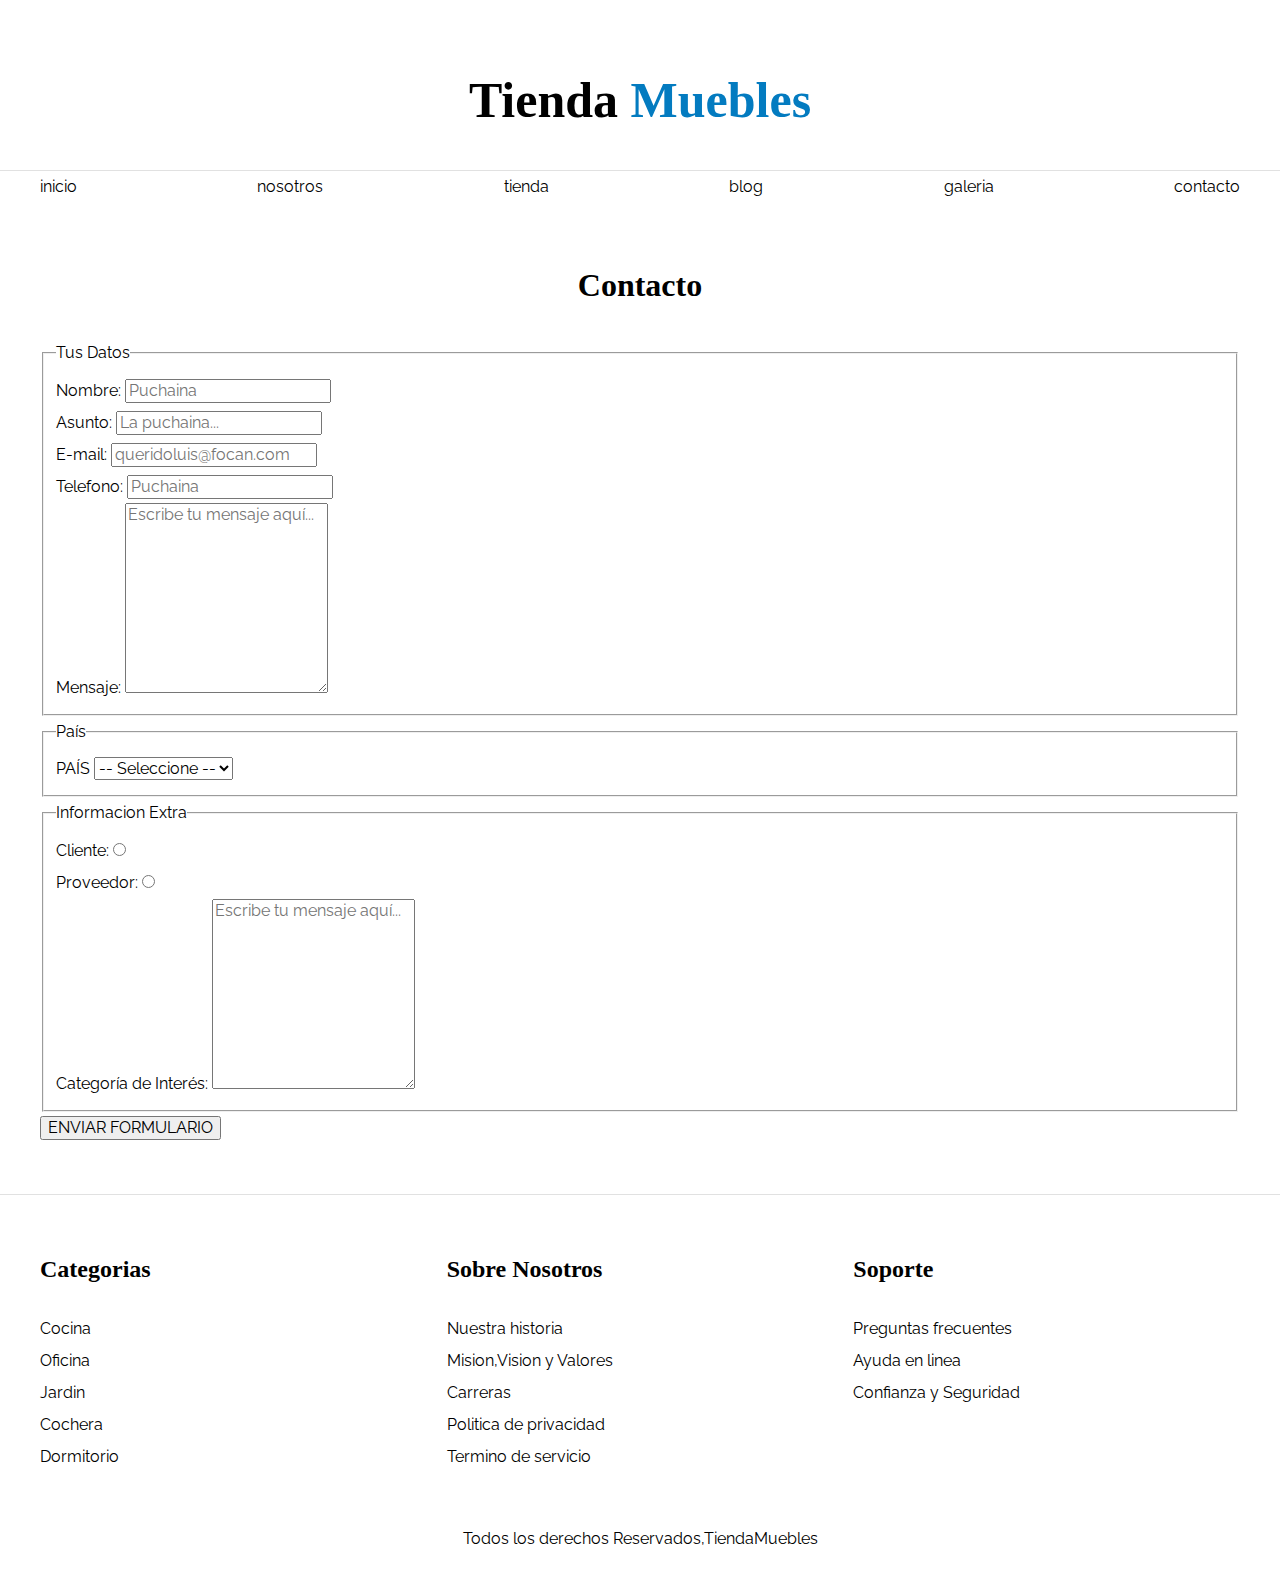
<file: index.html/T.muebles/contacto.html>
<!DOCTYPE html>
<html lang="es">

<head>
    <meta charset="UTF-8">
    <meta name="viewport" content="width=device-width, initial-scale=1.0">
    <title>Tienda de Muebles</title>
    <link rel="stylesheet" href="css/normalize.css">
    <link rel="preconnect" href="https://fonts.googleapis.com">
    <link rel="preconnect" href="https://fonts.gstatic.com" crossorigin>
    <link href="https://fonts.googleapis.com/css2?family=Raleway:ital,wght@0,100..900;1,100..900&display=swap"
        rel="stylesheet">
    <link rel="stylesheet" href="../T.muebles/css/app.css">
</head>

<body>
    <header>
        <h1 class="nombre-sitio">Tienda <span> Muebles</span> </h1>
    </header>

    <div class="contenedor-navegacion">
        <nav class="nav-principal contenedor">
            <a href="index.html">inicio</a>
            <a href="nosotros.html">nosotros</a>
                <a href="tienda.html">tienda</a>
                <a href="blog.html">blog</a>
                <a href="galeria.html">galeria</a>
                <a href="contacto.html">contacto</a>
        </nav>
    </div>
   
    <main class="contenido-principal contenedor">
        <h2 class="text-center">Contacto</h2>
        <form>
            <fieldset>
                <legend class="leyenda">Tus Datos</legend>
                <div class="campo">
                <label for="nombre">Nombre:</label>
                <input id="nombre" name="nombre" type="text"  placeholder="Puchaina" required>
                
            </div>
            
                <div class="campo">
                <label for="name">Asunto:</label>
                <input id="nombre" name="nombre" type="text"  placeholder="La puchaina..." required>
            </div>
                <div class="campo">
                <label for="name">E-mail:</label>
                <input id="nombre" name="nombre" type="email"  placeholder="queridoluis@focan.com" required>
            </div>
                <div class="campo">
                <label for="name">Telefono:</label>
                <input id="nombre" name="number" type="tel"  placeholder="Puchaina" required>
            </div>
                <div class="campo">
                <label class="cuadro">Mensaje:</label>
                <textarea id="mensaje" name="mensaje" rows="10" cols="20" placeholder="Escribe tu mensaje aquí..."></textarea>
                </div>
            </fieldset>
            <fieldset>
                <legend class="leyenda">País</legend>
                <label for="pais">PAÍS</label>
                <select id="pais" name="pais">
                    <option value="">-- Seleccione --</option>
                    <option value="es">España</option>
                    <option value="mex">México</option>
                    <option value="al">Alemania</option>
                    <option value="arg">Argentina</option>
                    <option value="argelia">Argelia</option>
                    <!-- Añade más opciones según sea necesario -->
                </select>
            </fieldset>
            <fieldset>
                <legend class="leyenda">Informacion Extra</legend>
             
        <div>
            <label for="cliente">Cliente:</label>
            <input type="radio" id="cliente" name="info-extra" value="cliente">
           
        </div>
        <div>
            <label for="proveedor">Proveedor:</label>
            <input type="radio" id="proveedor" name="info-extra" value="proveedor">
           
        </div>
        <div class="campo">
            <label class="cuadro">Categoría de Interés:</label>
            <textarea id="mensaje" name="mensaje" rows="10" cols="20" placeholder="Escribe tu mensaje aquí..."></textarea>
            </div>
        
            </fieldset>
            
        <button type="submit">ENVIAR FORMULARIO</button>
        </form>
        

    </main>
    <footer class="site-footer">
        <div class="grid-footer contenedor">
            <div>
                <h3>Categorias</h3>
                <nav class="footer-menu">
                    <a href="#">Cocina</a>
                    <a href="#">Oficina</a>
                    <a href="#">Jardin</a>
                    <a href="#">Cochera</a>
                    <a href="#">Dormitorio</a>
                </nav>
            </div>
            <div>
                <h3>Sobre Nosotros</h3>
                <nav class="footer-menu">
                    <a href="#">Nuestra historia</a>
                    <a href="#">Mision,Vision y Valores</a>
                    <a href="#">Carreras</a>
                    <a href="#">Politica de privacidad</a>
                    <a href="#">Termino de servicio</a>
                </nav>
            </div>
            <div>
                <div>
                    <h3>Soporte</h3>
                    <nav class="footer-menu">
                        <a href="#">Preguntas frecuentes</a>
                        <a href="#">Ayuda en linea</a>
                        <a href="#">Confianza y Seguridad</a>
                    </nav>
                </div>
            </div>
        </div>
        <div>
            <p class="copyright">Todos los derechos Reservados,TiendaMuebles</p>

        </div>
    </footer>
</file>
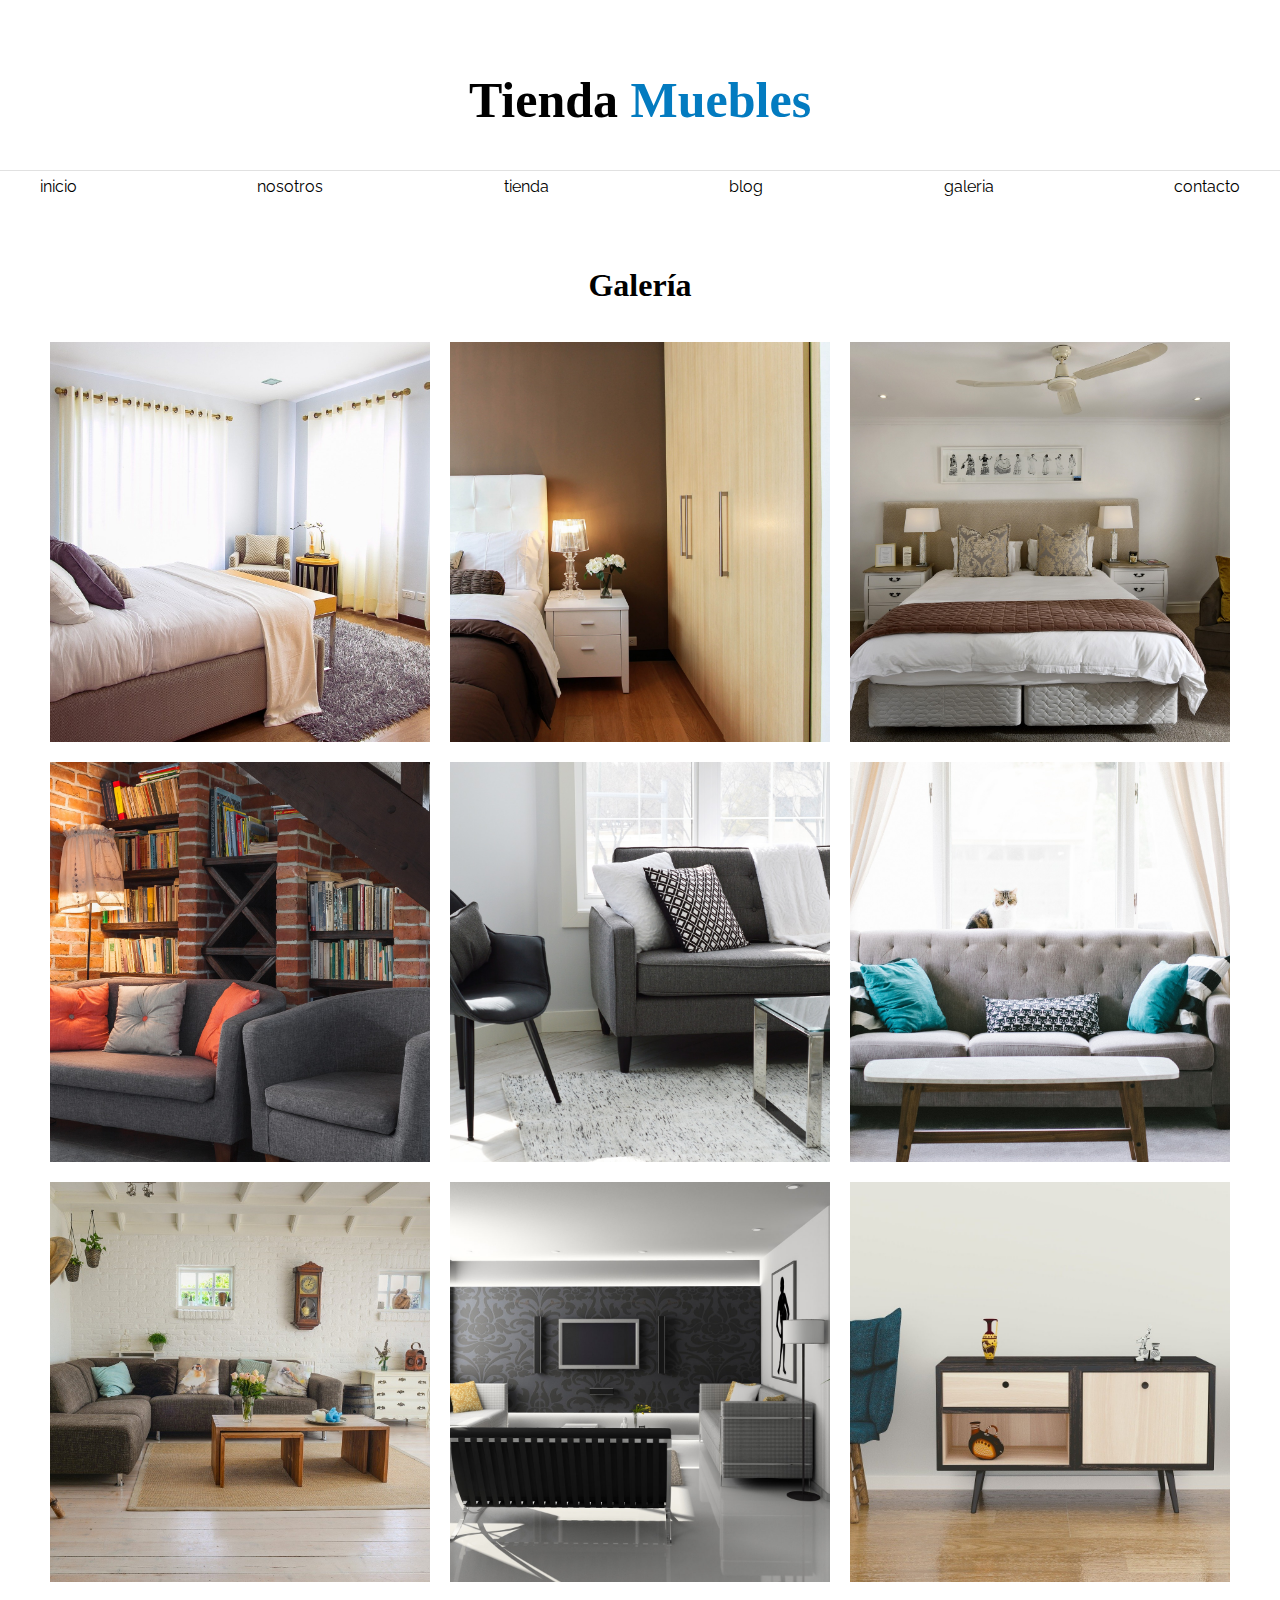
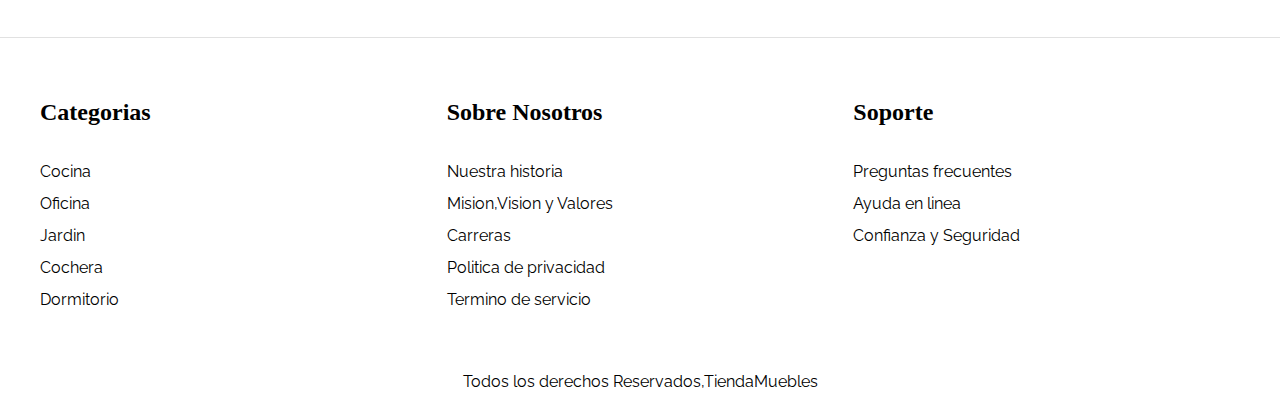
<file: index.html/T.muebles/galeria.html>
<!DOCTYPE html>
<html lang="es">

<head>
    <meta charset="UTF-8">
    <meta name="viewport" content="width=device-width, initial-scale=1.0">
    <title>Tienda de Muebles</title>
    <link rel="stylesheet" href="css/normalize.css">
    <link rel="preconnect" href="https://fonts.googleapis.com">
    <link rel="preconnect" href="https://fonts.gstatic.com" crossorigin>
    <link href="https://fonts.googleapis.com/css2?family=Raleway:ital,wght@0,100..900;1,100..900&display=swap"
        rel="stylesheet">
    <link rel="stylesheet" href="../T.muebles/css/app.css">
</head>

<body>
    <header>
        <h1 class="nombre-sitio">Tienda <span> Muebles</span> </h1>
    </header>

    <div class="contenedor-navegacion">
        <nav class="nav-principal contenedor">
            <a href="index.html">inicio</a>
            <a href="nosotros.html">nosotros</a>
            <a href="tienda.html">tienda</a>
            <a href="blog.html">blog</a>
            <a href="galeria.html">galeria</a>
            <a href="contacto.html">contacto</a>
        </nav>
    </div>

    <main class="contenido-principal contenedor">
        <h2 class="text-center">Galería</h2>
        <section>
        <ul class="galerias">
            <li>
                <a href="img_proyecto1/galeria_01.jpg">
                    <img src="img_proyecto1/galeria_01.jpg" alt="Imagen galería">
                </a>
            </li>
            <li>
                <a href="img_proyecto1/galeria_02.jpg">
                    <img src="img_proyecto1/galeria_02.jpg" alt="Imagen galería">
                </a>
            </li>
            <li>
                <a href="img_proyecto1/galeria_03.jpg">
                    <img src="img_proyecto1/galeria_03.jpg" alt="Imagen galería">
                </a>
            </li>
            <li>
                <a href="img_proyecto1/galeria_04.jpg">
                    <img src="img_proyecto1/galeria_04.jpg" alt="Imagen galería">
                </a>
            </li>
            <li>
                <a href="img_proyecto1/galeria_05.jpg">
                    <img src="img_proyecto1/galeria_05.jpg" alt="Imagen galería">
                </a>
            </li>
            <li>
                <a href="img_proyecto1/galeria_06.jpg">
                    <img src="img_proyecto1/galeria_06.jpg" alt="Imagen galería">
                </a>
            </li>
            <li>
                <a href="img_proyecto1/galeria_07.jpg">
                    <img src="img_proyecto1/galeria_07.jpg" alt="Imagen galería">
                </a>
            </li>
            <li>
                <a href="img_proyecto1/galeria_08.jpg">
                    <img src="img_proyecto1/galeria_08.jpg" alt="Imagen galería">
                </a>
            </li>
            <li>
                <a href="img_proyecto1/galeria_09.jpg">
                    <img src="img_proyecto1/galeria_09.jpg" alt="Imagen galería">
                </a>
            </li>
           
        </ul>
    </section>
    </main>
    <footer class="site-footer">
        <div class="grid-footer contenedor">
            <div>
                <h3>Categorias</h3>
                <nav class="footer-menu">
                    <a href="#">Cocina</a>
                    <a href="#">Oficina</a>
                    <a href="#">Jardin</a>
                    <a href="#">Cochera</a>
                    <a href="#">Dormitorio</a>
                </nav>
            </div>
            <div>
                <h3>Sobre Nosotros</h3>
                <nav class="footer-menu">
                    <a href="#">Nuestra historia</a>
                    <a href="#">Mision,Vision y Valores</a>
                    <a href="#">Carreras</a>
                    <a href="#">Politica de privacidad</a>
                    <a href="#">Termino de servicio</a>
                </nav>
            </div>
            <div>
                <div>
                    <h3>Soporte</h3>
                    <nav class="footer-menu">
                        <a href="#">Preguntas frecuentes</a>
                        <a href="#">Ayuda en linea</a>
                        <a href="#">Confianza y Seguridad</a>
                    </nav>
                </div>
            </div>
        </div>
        <div>
            <p class="copyright">Todos los derechos Reservados,TiendaMuebles</p>

        </div>
    </footer>
</file>
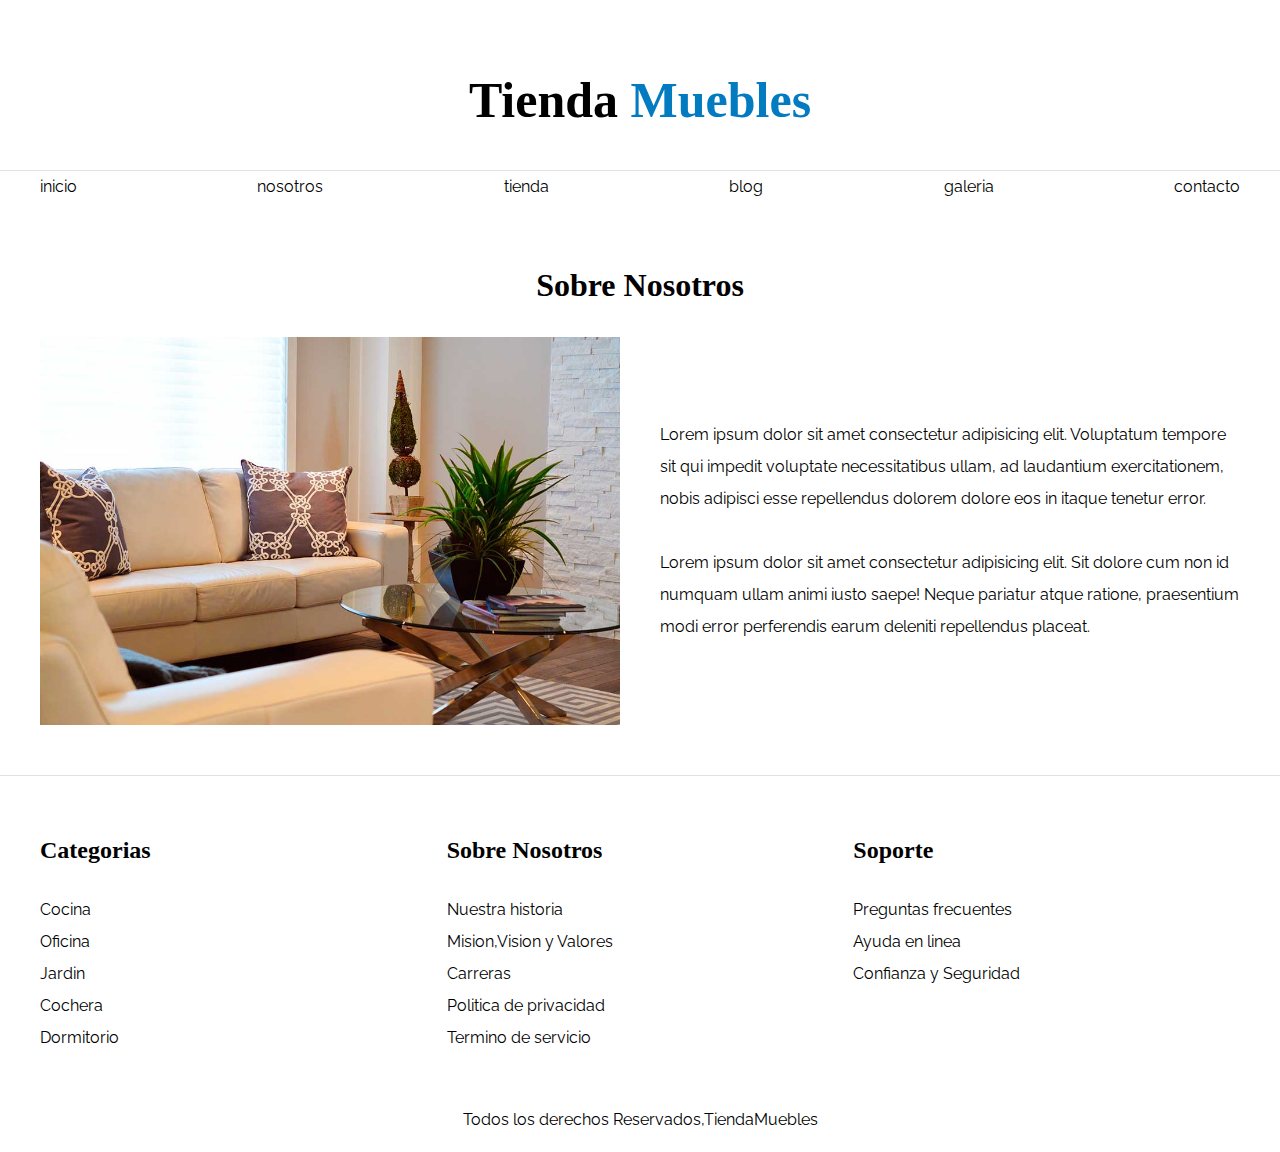
<file: index.html/T.muebles/nosotros.html>
<!DOCTYPE html>
<html lang="es">

<head>
    <meta charset="UTF-8">
    <meta name="viewport" content="width=device-width, initial-scale=1.0">
    <title>Tienda de Muebles</title>
    <link rel="stylesheet" href="css/normalize.css">
    <link rel="preconnect" href="https://fonts.googleapis.com">
    <link rel="preconnect" href="https://fonts.gstatic.com" crossorigin>
    <link href="https://fonts.googleapis.com/css2?family=Raleway:ital,wght@0,100..900;1,100..900&display=swap"
        rel="stylesheet">
    <link rel="stylesheet" href="css/app.css">
</head>
<body>
    <header>
        <h1 class="nombre-sitio">Tienda <span> Muebles</span> </h1>
    </header>

    <div class="contenedor-navegacion">
        <nav class="nav-principal contenedor">
            <a href="index.html">inicio</a>
            <a href="nosotros.html">nosotros</a>
            <a href="tienda.html">tienda</a>
            <a href="blog.html">blog</a>
            <a href="galeria.html">galeria</a>
            <a href="contacto.html">contacto</a>
        </nav>
    </div>
    <main class="contenido-principal contenedor">
        <h2 class="text-center">Sobre Nosotros</h2>
        <div class="contenido-nosotros">
            <div class="imagen">
                <img src="img_proyecto1/nosotros.jpg" alt="Imagen Nosotros">
            </div>
            <div class="informacion-nosotros">
                <p>Lorem ipsum dolor sit amet consectetur adipisicing elit. Voluptatum tempore sit qui impedit voluptate
                    necessitatibus ullam, ad laudantium exercitationem, nobis adipisci esse repellendus dolorem dolore
                    eos in itaque tenetur error.</p>

                <p>Lorem ipsum dolor sit amet consectetur adipisicing elit. Sit dolore cum non id numquam ullam animi
                    iusto saepe! Neque pariatur atque ratione, praesentium modi error perferendis earum deleniti
                    repellendus placeat.</p>
            </div>
        </div>
    </main>
    <footer class="site-footer">
        <div class="grid-footer contenedor">
            <div>
                <h3>Categorias</h3>
                <nav class="footer-menu">
                    <a href="#">Cocina</a>
                    <a href="#">Oficina</a>
                    <a href="#">Jardin</a>
                    <a href="#">Cochera</a>
                    <a href="#">Dormitorio</a>
                </nav>
            </div>
            <div>
                <h3>Sobre Nosotros</h3>
                <nav class="footer-menu">
                    <a href="#">Nuestra historia</a>
                    <a href="#">Mision,Vision y Valores</a>
                    <a href="#">Carreras</a>
                    <a href="#">Politica de privacidad</a>
                    <a href="#">Termino de servicio</a>
                </nav>
            </div>
            <div>
                <div>
                    <h3>Soporte</h3>
                    <nav class="footer-menu">
                        <a href="#">Preguntas frecuentes</a>
                        <a href="#">Ayuda en linea</a>
                        <a href="#">Confianza y Seguridad</a>
                    </nav>
                </div>
            </div>
        </div>
        <div>
            <p class="copyright">Todos los derechos Reservados,TiendaMuebles</p>

        </div>
    </footer>
</file>
<file: index.html/T.muebles/css/app.css>
html {
    box-sizing: border-box;
    font-size: 62.5%;
    /* 1 rem = 10px*/
}

*,
*:before,
*:after {
    box-sizing: inherit;
}

body {
    font-family: "raleway", sans-serif;
    font-size: 1.6rem;
    line-height: 2;
}

/*Globales*/
h1,
h2,
h3 {
    font-family: 'playfair display', serif;
    margin: 0 0 2rem 0;
}

h1 {
    font-size: 3.8rem;
}

@media(min-width:768px) {
    h1 {
        font-size: 5rem;
    }
}

h2 {
    font-size: 3.2rem;
}

@media(min-widht:768px) {
    h2 {
        font-size: 4rem;
    }
}

h3 {
    font-size: 2.4rem;
}

@media(min-widht:768px) {
    h3 {
        font-size: 3rem;
    }
}

a {
    text-decoration: none;
    color: #000;
}

.contenedor {
    max-width: 120rem;
    margin: 0 auto;
}

/*Header y Navegación*/
.nombre-sitio {
    text-align: center;
    margin-top: 50px;
}

.btn {
    background-color: #8cbc00;
    display: block;
    color: #fff;
    text-transform: uppercase;
    font-weight: 900;
    padding: 1rem;
    transition: background-color .60s ease-out;
    text-align: center;
    border: none;
    width: 100%;
}

.btn:hover {
    background-color: #769c02;
    cursor: pointer;
}

@media(min-widht:768px) {
    .btn {
        width: auto;
    }
}

/*Utilidades*/
.text-center {
    text-align: center;
}
@media(min-width:768px){
.max-width-30{
    max-width: 30rem;
}
}
img {
    max-width: 100%;
    display: block;
}

.nombre-sitio span {
    color: #037bc0;
}

.contenedor-navegacion {
    border-top: 1px solid #e1e1e1;
}


.nav-principal {
    display: flex;
    flex-direction: column;
    align-items: center;
}


@media(min-width:768px) {
    .nav-principal {
        flex-direction: row;
        justify-content: space-between;
    }
}

.hero {
    background-image: url(../img_proyecto1/principal.jpg);
    background-repeat: no-repeat;
    background-size: cover;
    background-position: center center;
    height: 25rem;
}

@media(min-width:768) {
    .hero {
        height: 55rem;
    }
}

/*Categorias*/
.categorias {
    padding: 5rem 0;
}

.categoria {
    margin-bottom: 2rem;
}

@media(min-widht:768px) {
    .categoria {
        margin-bottom: 0rem;
    }
}

.categoria img {
    width: 100%;
}

.categoria a {
    text-align: center;
    display: block;
    padding: 2rem;
    font-size: 2rem;
}

.categoria a:hover {
    background-color: #037bc0;
    color: #fff;
    border-bottom-right-radius: 1rem;
    /*con esto se modifica los botones*/

}

.listado-categorias {
    display: grid;
    grid-template-columns: repeat(3, 1fr);
    gap: 2rem;
}

/*Bloque Nosotros*/
.sobre-nosotros {
    background-image: linear-gradient(to bottom, transparent 50%, #037bc0 50%, #037bc0 100%), url(../img_proyecto1/nosotros.jpg);
    background-position: center, top left;
    background-size: 100%, 60rem;
    background-repeat: no-repeat;
}

@media(min-width:768px) {
    .sobre-nosotros {
        background-image: linear-gradient(to right, transparent 50%, #037bc0 50%, #037bc0 100%), url(../img_proyecto1/nosotros.jpg);
        background-position: left center;
        background-size: 100%, 160rem;
        padding: 10rem 0;
    }
}

.sobre-nosotros-grid {
    display: grid;
    grid-template-rows: repeat(2, 1fr);

}

@media(min-width:768px) {
    .sobre-nosotros-grid {
        grid-template-columns: repeat(2, 1fr);
        grid-template-rows: unset;
        column-gap: 10rem;
    }
}

.texto-nosotros {
    grid-row: 2/3;
    color: #fff;
    padding: 5rem;
}

@media(min-width:768px) {
    .texto-nosotros {
        grid-column: 2/3;
    }

}

/* Listado de Productos*/
.contenido-principal {
    padding-top: 5rem;
}

@media(min-width:768px) {
    .listado-productos {
        display: grid;
        grid-template-columns: repeat(6, 1fr);
    }

    .producto:nth-child(1) {
        grid-column-start: 1;
        grid-column-end: 7;
        display: grid;
        grid-template-columns: 3fr 1fr;
    }

    .producto:nth-child(1) img {
        width: 100%;
        height: 43rem;
        object-fit: cover;
    }

    .producto:nth-child(2) {
        grid-column-start: 1;
        grid-column-end: 4;
    }

    .producto:nth-child(3) {
        grid-column-start: 4;
        grid-column-end: 7;
    }

    .producto:nth-child(2) img,
    .producto:nth-child(3) img {
        width: 100%;
        height: 30rem;
        object-fit: cover;
    }

    .producto:nth-child(4) img,
    .producto:nth-child(5) img,
    .producto:nth-child(6) img {
        width: 100%;
        height: 40rem;
    }

    .producto:nth-child(4) {
        grid-column-start: 1;
        grid-column-end: 3;
    }

    .producto:nth-child(5) {
        grid-column-start: 3;
        grid-column-end: 5;
    }

    .producto:nth-child(6) {
        grid-column-start: 5;
        grid-column-end: 7;
    }
}


.producto:nth-child(4) img,
.producto:nth-child(5) img,
.producto:nth-child(6) img {
    width: 100%;
    height: 40rem;
}

.producto {
    background-color: #037bc0;
    margin-bottom: 2rem;
}

@media(min-width:768px) {
    .producto {
        margin-bottom: 0;
    }
}

.producto:last-of-type {
    margin-bottom: 0;
}

.texto-producto {
    text-align: center;
    color: #fff;
    padding: 2rem;
}

.texto-producto h3 {
    margin: 0;
}

.texto-producto p {
    margin: 0 0 .5rem 0;
}

.texto-producto .precio {
    font-size: 2.8rem;
    font-weight: 900;
}
/* Footer */
.site-footer{
    border-top: 1px solid #e1e1e1;
    margin-top: 5rem;
    padding-top: 5rem;
}
.site-footer h3{
 text-align: center;
}
@media(min-width:768px){
.site-footer h3{
    text-align: left;
    
}
.grid-footer {
    display: grid;
    grid-template-columns: repeat(3, 1fr);
    gap: 2rem;
}
}


.footer-menu a {
    display: block;
}

.copyright {
    text-align: center;
    margin-top: 5rem;
}
/* Nosotros */
.contenido-nosotros{
    display: grid;
    grid-template-columns: 1fr 2fr;
    grid-template-columns: repeat(auto-fit, minmax(25rem, 1fr));
    column-gap: 4rem;
}
.informacion-nosotros{
    display: flex;
    flex-direction: column;
    justify-content: center;
    padding: 5rem;
}
@media(min-width:768px){
    .informacion-nosotros{
        padding: 0;
    }
}
/* Blog */
@media(min-width:768px){
    .contenedor-blog{
        display: grid;
        grid-template-columns: 2fr 1fr;
        column-gap: 4rem;
    }
}
.entrada{
    border-bottom: 2px solid #e1e1e1;
    margin-bottom: 2rem;
    padding-bottom: 4rem;
}
.entrada h2{
    text-align: center;

}
@media(min-width:768px){
    .entrada h2{
        text-align: center;
    }
}
.contenido{
    padding:2rem;
}
.entrada:last-of-type{
    border: none;
}
@media(min-width:768px){
.entrada-meta{
    display:flex;
    justify-content: space-between;
}
.entrada-meta p{
    font-weight: bold;
}
}
.entrada-meta span{
    color:#037bc0;
}
.galerias{
    display: grid;
    grid-template-columns: repeat(2, 1fr);
    gap: 2rem;
    list-style: none;
    padding: 0.5rem;
    margin: 0.5rem;
}
@media(min-width:768px){
    .galerias{
        display: grid;
        grid-template-columns: repeat(3, 1fr);
    }
}
.galerias img{
    object-fit: cover;
    height: 40rem;
    width: 40rem;
}
</file>
<file: index.html/Nutritional label/style.css/styles.css>
* {
    box-sizing: border-box;
  }
  
  html {
    font-size: 16px;
  }
  
  body {
    font-family: 'Open Sans', sans-serif;
  }
  
  .label {
    border: 2px solid black;
    width: 270px;
    margin: 20px auto;
    padding: 0 7px;
  }
  
  header h1 {
    text-align: center;
    margin: -4px 0;
    letter-spacing: 0.15px
  }
  
  p {
    margin: 0;
    display: flex;
    justify-content: space-between;
  }
  
  .divider {
    border-bottom: 1px solid #888989;
    margin: 2px 0;
  }
  
  .bold {
    font-weight: 800;
  }
  
  .large {
    height: 10px;
  }
  
  .large, .medium {
    background-color: black;
    border: 0;
  }
  
  .medium {
    height: 5px;
  }
  
  .small-text {
    font-size: 0.85rem;
  }
  
  
  .calories-info {
    display: flex;
    justify-content: space-between;
    align-items: flex-end;
  }
  
  .calories-info h2 {
    margin: 0;
  }
  
  .left-container p {
    margin: -5px -2px;
    font-size: 2em;
    font-weight: 700;
  }
  
  .calories-info span {
    margin: -7px -2px;
    font-size: 2.4em;
    font-weight: 700;
  }
  
  .right {
    justify-content: flex-end;
  }
  
  .indent {
    margin-left: 1em;
  }
  
  .double-indent {
    margin-left: 2em;
  }
  
  .daily-value p:not(.no-divider) {
    border-bottom: 1px solid #888989;
  }
  .note {
    font-size: 0.6rem;
    margin: 5px 0;
    text-indent:-8px;
    padding:0 8px;
  }
</file>
<file: index.html/registration form/styles.css>
body {
    width: 100%;
    height: 100vh;
    margin: 0;
    background-color: #1b1b32;
    color: #f5f6f7;
    font-family: Tahoma;
    font-size: 16px;
  }
  
  h1, p {
    margin: 1em auto;
    text-align: center;
  }
  
  form {
    width: 60vw;
    max-width: 500px;
    min-width: 300px;
    margin: 0 auto;
    padding-bottom: 2em;
  }
  
  fieldset {
    border: none;
    padding: 2rem 0;
    border-bottom: 3px solid #3b3b4f;
  }
  
  fieldset:last-of-type {
    border-bottom: none;
  }
  
  label {
    display: block;
    margin: 0.5rem 0;
  }
  
  input,
  textarea,
  select {
    margin: 10px 0 0 0;
    width: 100%;
    min-height: 2em;
  }
  
  input, textarea {
    background-color: #0a0a23;
    border: 1px solid #0a0a23;
    color: #ffffff;
  }
  
  .inline {
    width: unset;
    margin: 0 0.5em 0 0;
    vertical-align: middle;
  }
  
  input[type="submit"] {
    display: block;
    width: 60%;
    margin: 1em auto;
    height: 2em;
    font-size: 1.1rem;
    background-color: #3b3b4f;
    border-color: white;
    min-width: 300px;
  }
  
  input[type="file"] {
    padding: 1px 2px;
  }
  
  .inline{
    display: inline; 
  }
  a {
    color:#dfdfe2;
  }
</file>
<file: pagina web/index.html/styles.css>
/* Reseteo básico */
* {
    margin: 0;
    padding: 0;
    box-sizing: border-box;
}

/* Tipografía y colores */
body {
    font-family: 'Poppins', sans-serif;
    background-color: #f7f9fc;
    color: #333;
}

h1, h2, h3 {
    color: #2b9348;
}

p, a, button {
    color: #555;
}

/* Contenedor */
.container {
    max-width: 1100px;
    margin: 0 auto;
    padding: 0 20px;
}

/* Estilo para Hero Section */
.hero-section {
    height: 100vh;
    background: url('tropical-background.jpg') no-repeat center center / cover;
    display: flex;
    align-items: center;
    justify-content: center;
    text-align: center;
    position: relative;
}

.hero-section .container {
    z-index: 2;
}

.title {
    font-size: 4rem;
    font-weight: bold;
    color: white;
    animation: fadeInDown 1.5s ease;
}

.subtitle {
    font-size: 1.5rem;
    margin-bottom: 20px;
    color: #f7efed;
    animation: fadeInUp 2s ease;
}

.btn-primary, .btn-secondary {
    padding: 10px 25px;
    font-size: 1rem;
    border-radius: 5px;
    text-decoration: none;
    margin: 10px;
}

.btn-primary {
    background-color: #ff7b54;
    color: white;
}

.btn-secondary {
    background-color: #2b9348;
    color: white;
}

.hero-animation {
    position: absolute;
    bottom: 0;
    width: 100%;
    text-align: center;
}

.palms-animation {
    width: 200px;
    animation: sway 4s infinite ease-in-out;
}

/* Sobre Mí */
.about-section {
    width: 100%;
    padding: 60px 0; /* Espacio para el texto */
    text-align: center;
    background: linear-gradient(to bottom right, #2BC8D5, #FF6B6B);
}

/* Habilidades */
.skills-grid {
    display: grid;
    grid-template-columns: repeat(auto-fit, minmax(200px, 1fr));
    gap: 20px;
    margin-top: 20px;
}

.skill-card {
    padding: 20px;
    background-color: white;
    box-shadow: 0 4px 8px rgba(0, 0, 0, 0.1);
    border-radius: 8px;
    transition: transform 0.3s ease;
}

.skill-card:hover {
    transform: translateY(-10px);
}

/* Portafolio */
.portfolio-section {
    width: 100%;
    padding: 60px 0; /* Espacio para el texto */
    background: linear-gradient(to bottom right, #009B77, #A8E10C);
}

/* Grilla de Proyectos */
.portfolio-grid {
    display: grid;
    grid-template-columns: repeat(auto-fit, minmax(300px, 1fr));
    gap: 20px;
}

.project-card {
    background-color: white;
    border-radius: 10px;
    overflow: hidden;
    box-shadow: 0 4px 10px rgba(0, 0, 0, 0.1);
    transition: transform 0.3s ease;
}

.project-card:hover {
    transform: scale(1.05);
}

.project-info {
    padding: 20px;
}

.project-card img {
    width: 100%;
    object-fit: cover;
}

/* Contacto */
.contact-section {
    width: 100%;
    padding: 60px 0; /* Espacio para el texto */
    text-align: center;
    background: linear-gradient(to bottom right, #FF4081, #FFEB3B);
}

.input-group {
    margin: 10px 0;
}

input, textarea {
    width: 100%;
    padding: 15px;
    border: none;
    border-radius: 5px;
    box-shadow: 0 4px 8px rgba(0, 0, 0, 0.1);
}

textarea {
    height: 150px;
}

button {
    padding: 15px 30px;
    background-color: #ff7b54;
    border: none;
    color: white;
    border-radius: 5px;
    cursor: pointer;
    transition: background-color 0.3s ease;
}

button:hover {
    background-color: #2b9348;
}

/* Footer */
.footer-section {
    background-color: #2b9348;
    color: white;
    text-align: center;
    padding: 20px 0;
}

/* Animaciones */
@keyframes fadeInDown {
    from { opacity: 0; transform: translateY(-50px); }
    to { opacity: 1; transform: translateY(0); }
}

@keyframes fadeInUp {
    from { opacity: 0; transform: translateY(50px); }
    to { opacity: 1; transform: translateY(0); }
}

@keyframes sway {
    0%, 100% { transform: rotate(0); }
    50% { transform: rotate(3deg); }
}

/* Responsivo */
@media (max-width: 768px) {
    .title {
        font-size: 2.5rem;
    }
}
</file>
